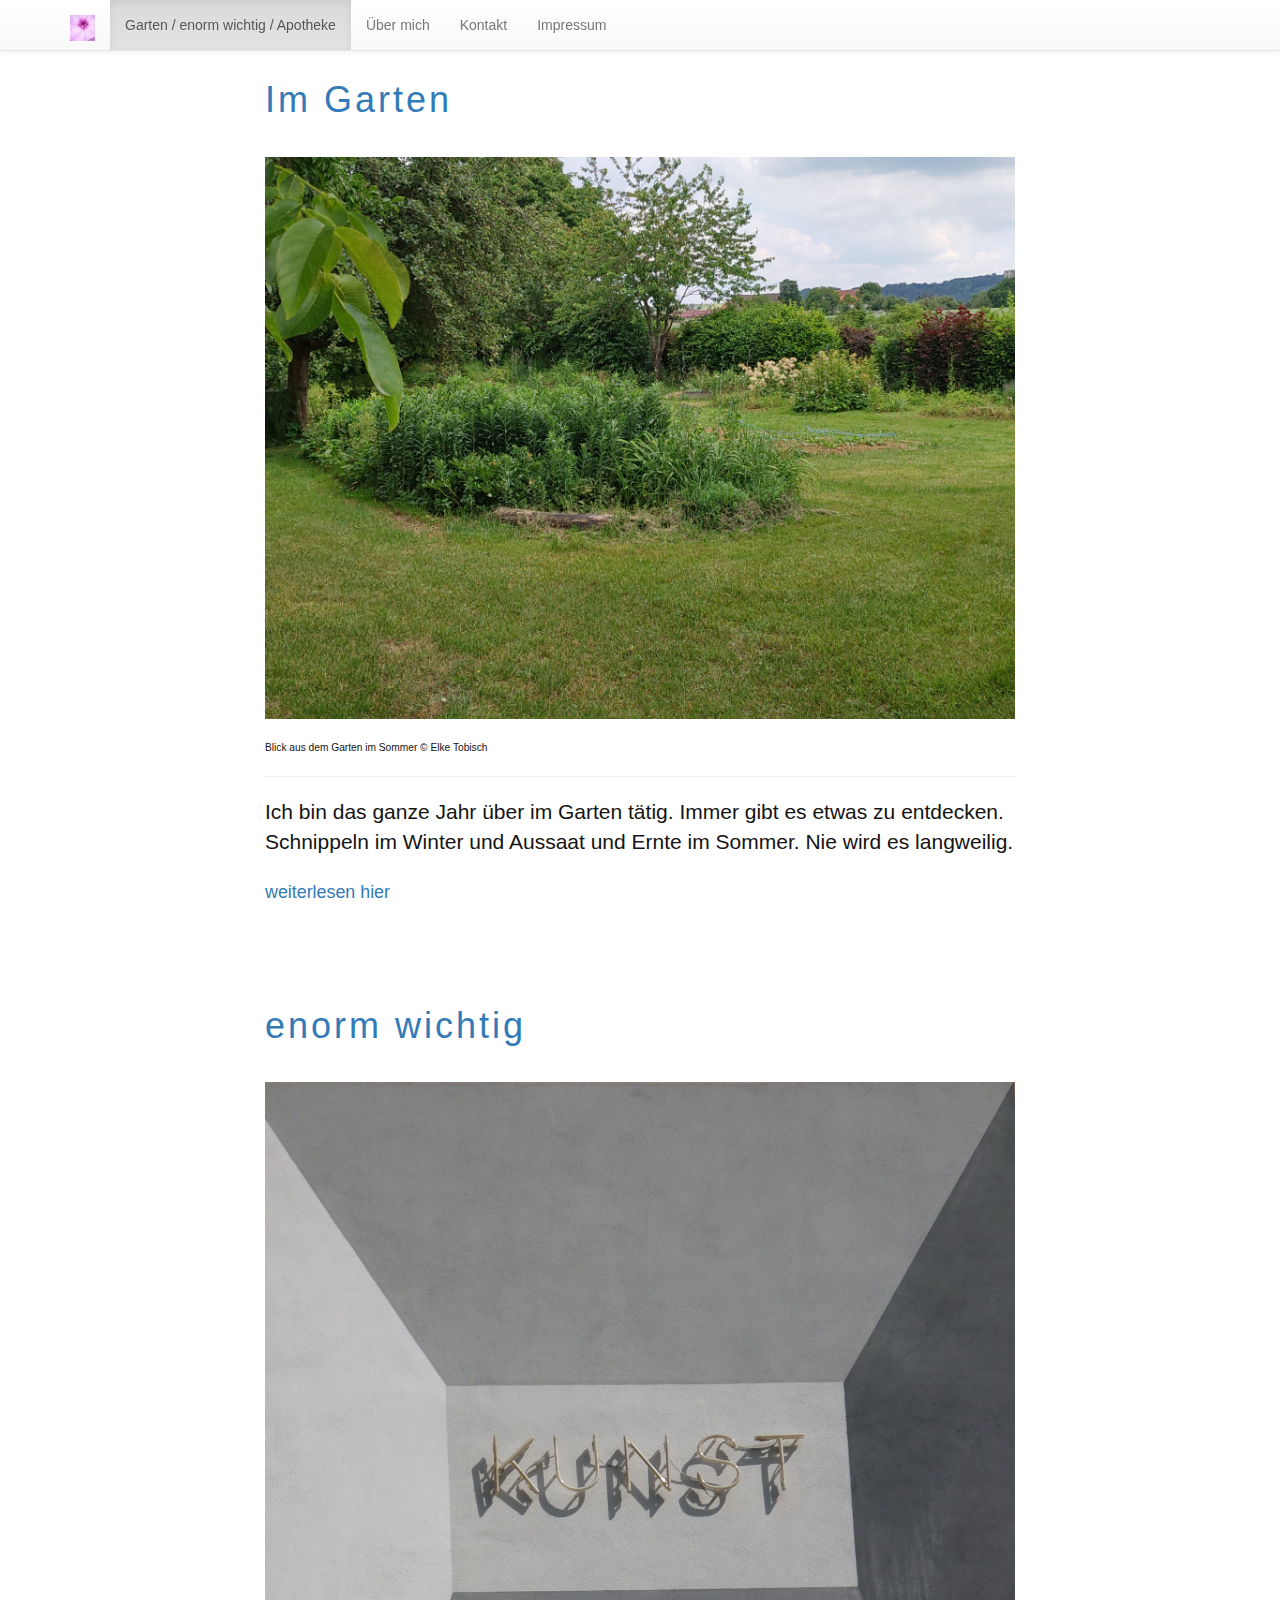
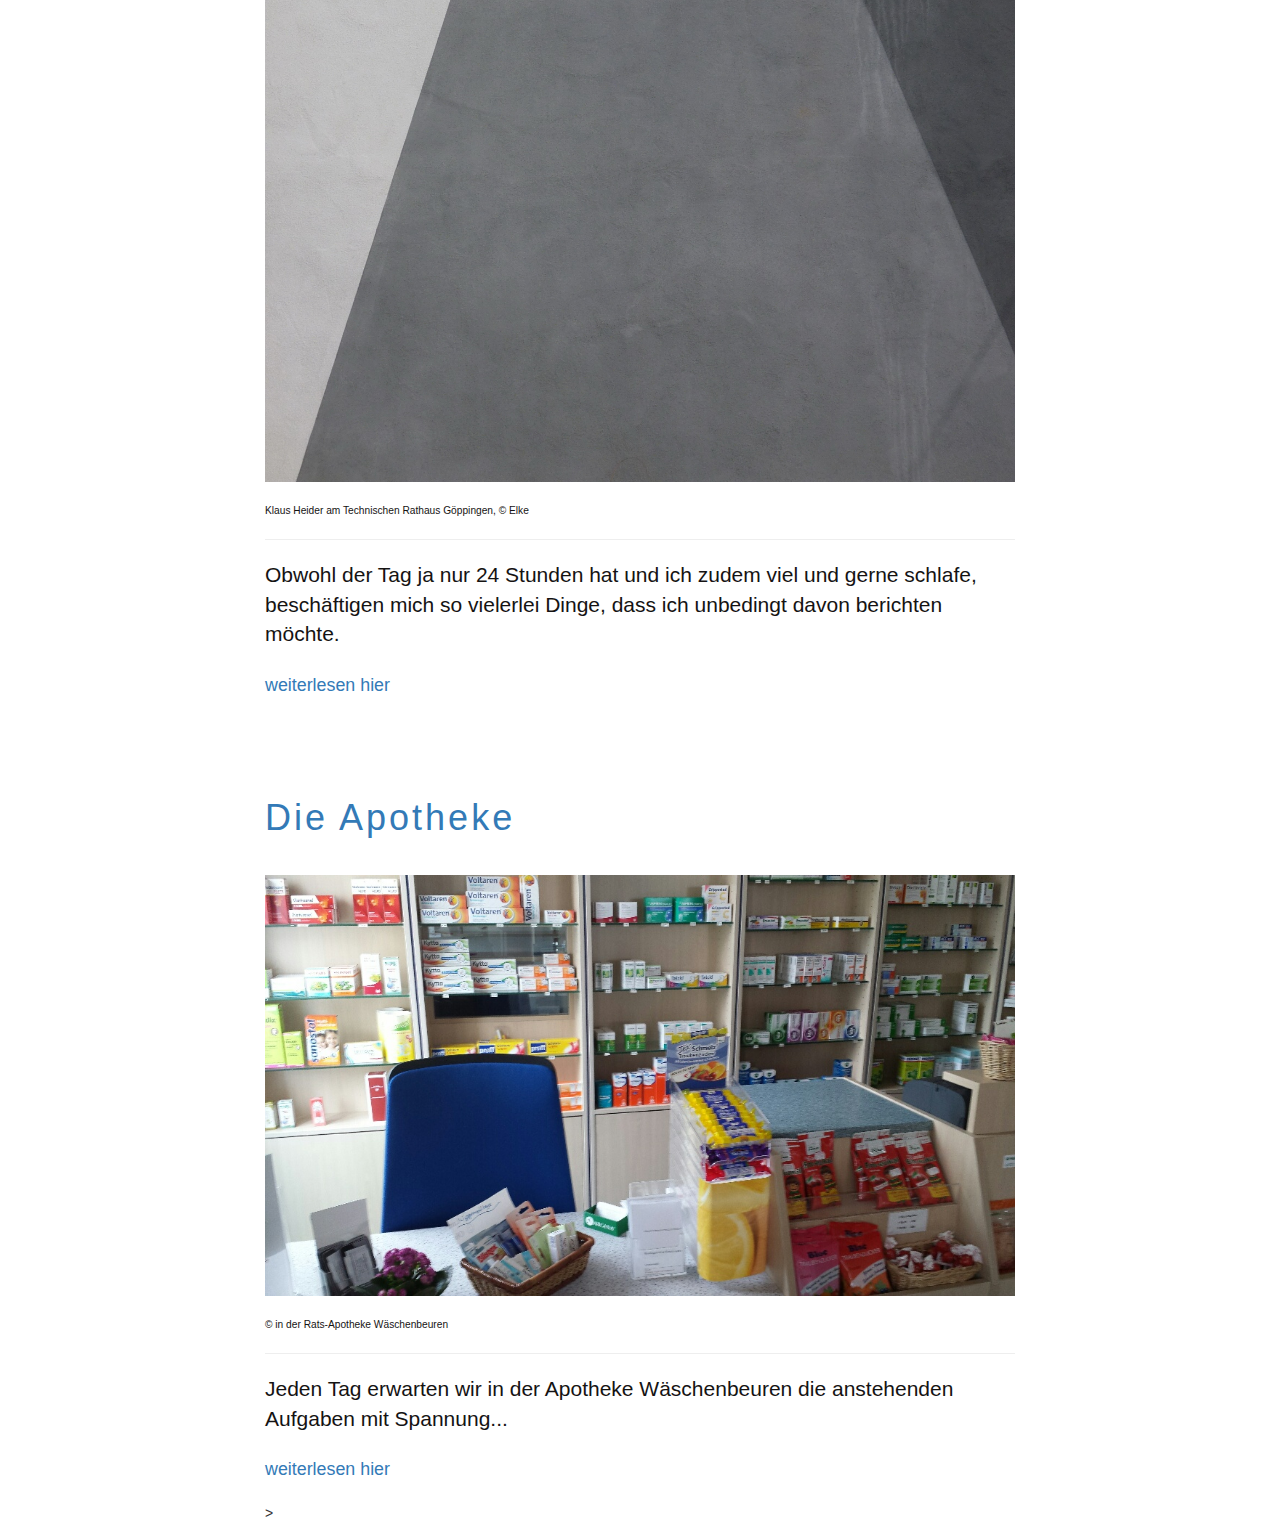
<file: index.html>
<!DOCTYPE html>
<html lang="de">

<head>
    <meta charset="utf-8">

    <!--  Dokumentkompatibilitätsmodus für IE-->
    <meta http-equiv="X-UA-Compatible" content="IE=edge">

    <meta name="viewport" content="width=device-width, initial-scale=1">

    <meta name="description" content="Dreierlei">
    <meta name="author" content="Elke Tobisch">
    <meta name="date" content="2016/07">
    <link rel="icon" href="Fotos/Logo.PNG">

    <title>Elke in Garten und Apotheke</title>

    <!-- Bootstrap Haupt-CSS -->
    <link href="css/bootstrap.css" rel="stylesheet">

    <!-- Bootstrap Theme-CSS -->
    <link href="css/bootstrap-theme.css" rel="stylesheet">

    <!-- Eigenes CSS -->
    <link href="css/style.css" rel="stylesheet">

</head>

<body>

    <nav class="navbar navbar-default navbar-fixed-top">

        <div class="container">

            <div class="navbar-header">
                <button type="button" class="navbar-toggle collapsed" data-toggle="collapse" data-target="#navbar" aria-expanded="false" aria-controls="navbar">
                    <!-- screen reader haben Probleme, wenn nicht jede Eingabe ein Label hat -->
                    <span class="sr-only">Navigation ein/ausblenden</span>
                    <span class="icon-bar"></span>
                    <span class="icon-bar"></span>
                    <span class="icon-bar"></span>
                </button>
                <a class="navbar-brand" href="index.html"><img alt="Logo" src="Fotos/Logo.PNG"></a>
            </div>

            <div id="navbar" class="collapse navbar-collapse">
                <ul class="nav navbar-nav">
                    <li class="active"><a href="index.html">Garten / enorm wichtig / Apotheke</a></li>
                    <li><a href="ueber.mich.html">Über mich</a></li>
                    <li><a href="kontakt.html">Kontakt</a></li>
                    <li><a href="impressum.html">Impressum</a></li>
                </ul>
            </div>
            <!--/.nav-collapse -->

        </div>
    </nav>



    <div class="container">
        <div class="row">
            <div class="col-md-8 col-md-offset-2">


                <div class="inhalt">
                    <h1><a href="garten.html"> Im Garten</a></h1>
                    <p>
                        <br>
                    </p>


                    <div class="cd-md-4">
                        <a href="garten.html"><img alt="Elke" src="Fotos/Sommer_2020.jpg" class="profilbild_image img-responsive"></a>
                        <p class="bildunterschrift"><small>Blick aus dem Garten im Sommer © Elke Tobisch</small></p>
                        <hr>


                    </div>
                    <p class="lead">Ich bin das ganze Jahr über im Garten tätig. Immer gibt es etwas zu entdecken. Schnippeln im Winter und Aussaat und Ernte im Sommer. Nie wird es langweilig.</p>

                    <p class="lead"> <a href="garten.html"><small>weiterlesen hier</small></a>
                    </p>
                </div>
            </div>
        </div>
    </div>

    <div class="container">
        <div class="row">
            <div class="col-md-8 col-md-offset-2">


                <div class="inhalt">
                    <h1><a href="enorm.wichtig.html">enorm wichtig</a></h1>
                    <p>
                        <br>
                    </p>

                    <div class="cd-md-4">
                        <a href="enorm.wichtig.html"><img alt="Kunst am Rathaus" src="Fotos/Kunst%20am%20Rathausjpg.jpg" class="profilbild_image img-responsive"></a>
                        <p class="bildunterschrift"><small>Klaus Heider am Technischen Rathaus Göppingen, © Elke </small></p>
                        <hr>



                    </div>
                    <p class="lead">Obwohl der Tag ja nur 24 Stunden hat und ich zudem viel und gerne schlafe, beschäftigen mich so vielerlei Dinge, dass ich unbedingt davon berichten möchte.
                    </p>
                    <p class="lead"><a href="enorm.wichtig.html"> <small>weiterlesen hier</small></a>
                    </p>
                </div>
            </div>
        </div>
    </div>

    <div class="container">
        <div class="row">
            <div class="col-md-8 col-md-offset-2">


                <div class="inhalt">
                    <h1><a href="apotheke.html"> Die Apotheke</a></h1>
                    <p>
                        <br>

                    </p>

                    <div class="cd-md-4">
                        <a href="apotheke.html"><img alt="Apotheke" src="Fotos/Apo.jpg.jpg" class="profilbild_image img-responsive"></a>
                        <p class="bildunterschrift"><small> © in der Rats-Apotheke Wäschenbeuren </small></p>
                        <hr>



                    </div>
                    <p class="lead">Jeden Tag erwarten wir in der Apotheke Wäschenbeuren die anstehenden Aufgaben mit Spannung...</p>
                    <p class="lead"><a href="apotheke.html"><small>weiterlesen hier</small> </a>
                    </p>
                </div>>
            </div>
        </div>
    </div>
    <!-- /.container -->


    <!-- Bootstrap Haupt-JavaScript -->
    <script src="js/jquery.js"></script>
    <script src="js/bootstrap.js"></script>
</body>

</html>
</file>
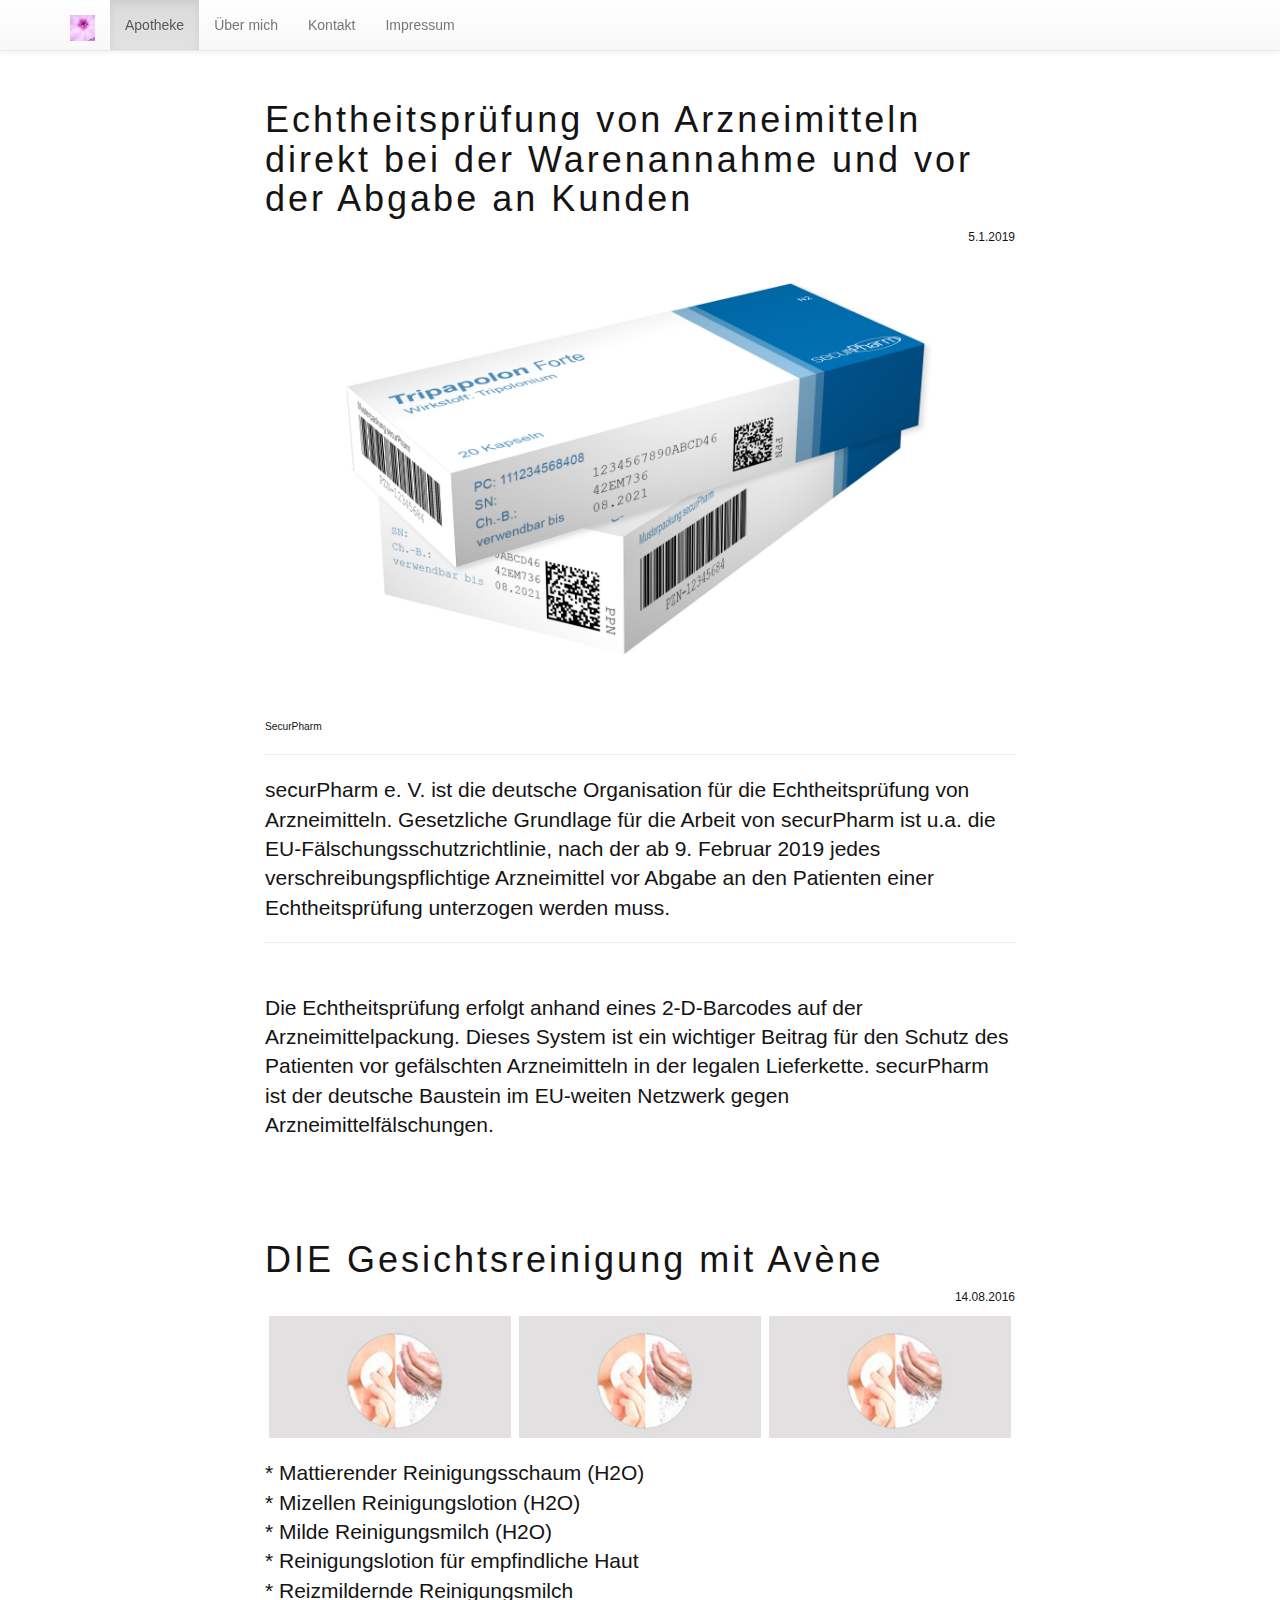
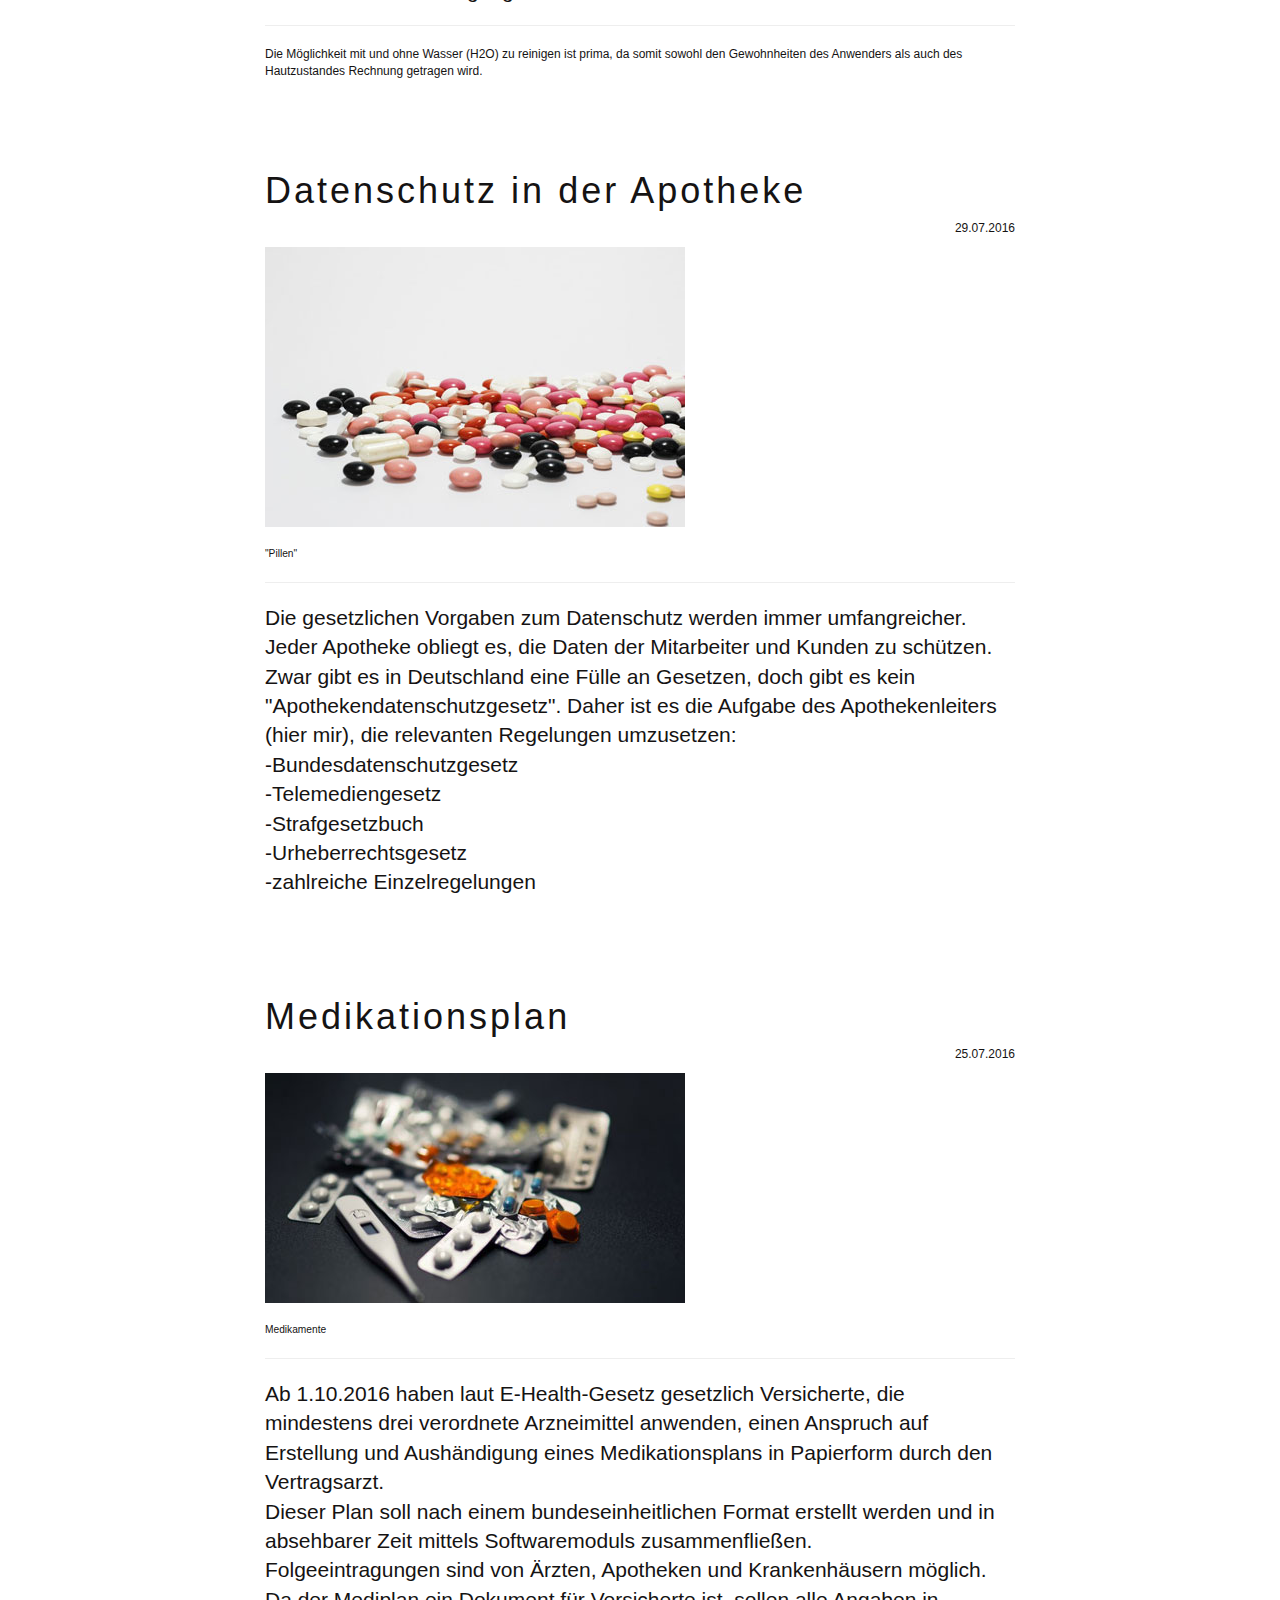
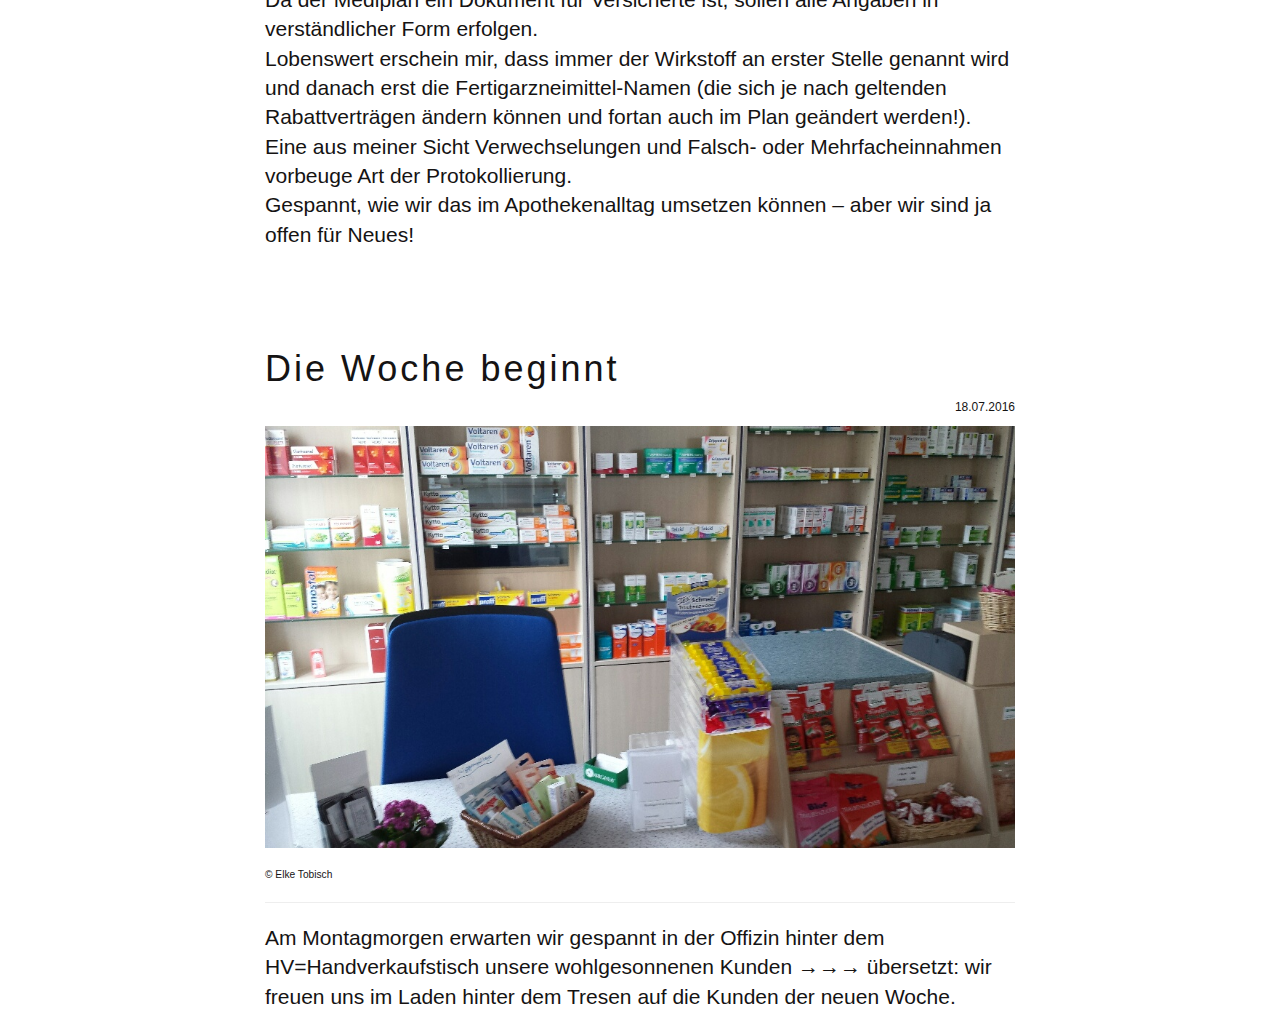
<file: apotheke.html>
!DOCTYPE html>
<html lang="de">

<head>
    <meta charset="utf-8">

    <!--  Dokumentkompatibilitätsmodus für IE-->
    <meta http-equiv="X-UA-Compatible" content="IE=edge">

    <meta name="viewport" content="width=device-width, initial-scale=1">

    <meta name="description" content="Dreierlei">
    <meta name="author" content="Elke Tobisch">
    <meta name="date" content="2016/07">
    <link rel="icon" href="Fotos/Logo.PNG">


    <title>Elke in Garten und Apotheke</title>

    <!-- Bootstrap Haupt-CSS -->
    <link href="css/bootstrap.css" rel="stylesheet">

    <!-- Bootstrap Theme-CSS -->
    <link href="css/bootstrap-theme.css" rel="stylesheet">

    <!-- Eigenes CSS -->
    <link href="css/style.css" rel="stylesheet">
</head>

<body>

    <nav class="navbar navbar-default navbar-fixed-top">

        <div class="container">

            <div class="navbar-header">
                <button type="button" class="navbar-toggle collapsed" data-toggle="collapse" data-target="#navbar" aria-expanded="false" aria-controls="navbar">
                    <!-- screen reader haben Probleme, wenn nicht jede Eingabe ein Label hat -->
                    <span class="sr-only">Navigation ein/ausblenden</span>
                    <span class="icon-bar"></span>
                    <span class="icon-bar"></span>
                    <span class="icon-bar"></span>
                </button>
                <a class="navbar-brand" href="index.html"><img alt="Logo" src="Fotos/Logo.PNG"></a>
            </div>

            <div id="navbar" class="collapse navbar-collapse">
                <ul class="nav navbar-nav">
                    <li class="active"><a href="index.html">Apotheke</a></li>
                    <li><a href="ueber.mich.html">Über mich</a></li>
                    <li><a href="kontakt.html">Kontakt</a></li>
                    <li><a href="impressum.html">Impressum</a></li>
                </ul>
            </div>
            <!--/.nav-collapse -->

        </div>
    </nav>
        

       <div class="container">
        <div class="row">
            <div class="col-md-8 col-md-offset-2">


                <div class="inhalt">
                    <h1>Echtheitsprüfung von Arzneimitteln direkt bei der Warenannahme und vor der Abgabe an Kunden</h1>
                    <p class="text-right">5.1.2019
                    </p>

                    <div class="cd-md-4">
                        <img alt="SecurePharm" src="Fotos/tripapolon.jpg" class="profilbild_image img-responsive">
                        <p class="bildunterschrift"><small>SecurPharm</small></p>
                        <hr>
                        <p class="lead">securPharm e. V. ist die deutsche Organisation für die Echtheitsprüfung von Arzneimitteln. Gesetzliche Grundlage für die Arbeit von securPharm ist u.a. die EU-Fälschungsschutzrichtlinie, nach der ab 9. Februar 2019 jedes verschreibungspflichtige Arzneimittel vor Abgabe an den Patienten einer Echtheitsprüfung unterzogen werden muss.
                            <hr>
 <p class="lead">                           
<br>Die Echtheitsprüfung erfolgt anhand eines 2-D-Barcodes auf der Arzneimittelpackung. Dieses System ist ein wichtiger Beitrag für den Schutz des Patienten vor gefälschten Arzneimitteln in der legalen Lieferkette. securPharm ist der deutsche Baustein im EU-weiten Netzwerk gegen Arzneimittelfälschungen.
 </p>



                    </div>

                </div>
            </div>
        </div>
    </div>
    
    
    <div class="container">
        <div class="row">
            <div class="col-md-8 col-md-offset-2">


                <div class="inhalt">
                    <h1>DIE Gesichtsreinigung mit Avène</h1>
                    <p class="text-right">14.08.2016
                    </p>

                    <div style="display: table; width: 100%;" class="cd-md-4">
                        <figure><img alt="Reinigen" src="Fotos/Avene-Bild-Reinigen-klein.jpg" class="profilbild_image img-responsive">
                        </figure>
                        <figure><img alt="Reinigen" src="Fotos/Avene-Bild-Reinigen-klein.jpg" class="profilbild_image img-responsive">
                        </figure>
                        <figure><img alt="Reinigen" src="Fotos/Avene-Bild-Reinigen-klein.jpg" class="profilbild_image img-responsive">
                        </figure>
                    </div>
                    
        





                    <p class="lead">
                        * Mattierender Reinigungsschaum (H2O)
                        <br> * Mizellen Reinigungslotion (H2O)
                        <br> * Milde Reinigungsmilch (H2O)
                        <br> * Reinigungslotion für empfindliche Haut

                        <br> * Reizmildernde Reinigungsmilch </p>
                    <hr>

                    <p> Die Möglichkeit mit und ohne Wasser (H2O) zu reinigen ist prima, da somit sowohl den Gewohnheiten des Anwenders als auch des Hautzustandes Rechnung getragen wird.</p>






                </div>

            </div>
        </div>
    </div>




    <div class="container">
        <div class="row">
            <div class="col-md-8 col-md-offset-2">


                <div class="inhalt">
                    <h1>Datenschutz in der Apotheke</h1>
                    <p class="text-right">29.07.2016
                    </p>

                    <div class="cd-md-4">
                        <img alt="Pillen" src="Fotos/medis-website.jpg" class="profilbild_image img-responsive">
                        <p class="bildunterschrift"><small>"Pillen"</small></p>
                        <hr>
                        <p class="lead">Die gesetzlichen Vorgaben zum Datenschutz werden immer umfangreicher. Jeder Apotheke obliegt es, die Daten der Mitarbeiter und Kunden zu schützen.
                            <br>Zwar gibt es in Deutschland eine Fülle an Gesetzen, doch gibt es kein "Apothekendatenschutzgesetz". Daher ist es die Aufgabe des Apothekenleiters (hier mir), die relevanten Regelungen umzusetzen:
                            <br> -Bundesdatenschutzgesetz
                            <br>-Telemediengesetz
                            <br>-Strafgesetzbuch
                            <br>-Urheberrechtsgesetz
                            <br>-zahlreiche Einzelregelungen
                        </p>



                    </div>

                </div>
            </div>
        </div>
    </div>

    <div class="container">
        <div class="row">
            <div class="col-md-8 col-md-offset-2">


                <div class="inhalt">
                    <h1>Medikationsplan</h1>
                    <p class="text-right">25.07.2016
                    </p>

                    <div class="cd-md-4">
                        <img alt="Mediplan" src="Fotos/Medikationsplan.jpg" class="profilbild_image img-responsive">
                        <p class="bildunterschrift"><small>Medikamente</small></p>
                        <hr>
                        <p class="lead">Ab 1.10.2016 haben laut E-Health-Gesetz gesetzlich Versicherte, die mindestens drei verordnete Arzneimittel anwenden, einen Anspruch auf Erstellung und Aushändigung eines Medikationsplans in Papierform durch den Vertragsarzt.
                            <br> Dieser Plan soll nach einem bundeseinheitlichen Format erstellt werden und in absehbarer Zeit mittels Softwaremoduls zusammenfließen.
                            <br> Folgeeintragungen sind von Ärzten, Apotheken und Krankenhäusern möglich.
                            <br> Da der Mediplan ein Dokument für Versicherte ist, sollen alle Angaben in verständlicher Form erfolgen.
                            <br> Lobenswert erschein mir, dass immer der Wirkstoff an erster Stelle genannt wird und danach erst die Fertigarzneimittel-Namen (die sich je nach geltenden Rabattverträgen ändern können und fortan auch im Plan geändert werden!). Eine aus meiner Sicht Verwechselungen und Falsch- oder Mehrfacheinnahmen vorbeuge Art der Protokollierung.
                            <br> Gespannt, wie wir das im Apothekenalltag umsetzen können – aber wir sind ja offen für Neues! </p>



                    </div>

                </div>
            </div>
        </div>
    </div>

    <div class="container">
        <div class="row">
            <div class="col-md-8 col-md-offset-2">


                <div class="inhalt">
                    <h1>Die Woche beginnt</h1>
                    <p class="text-right">18.07.2016
                    </p>

                    <div class="cd-md-4">
                        <img alt="Apotheke" src="Fotos/Apo.jpg.jpg" class="profilbild_image img-responsive">
                        <p class="bildunterschrift"><small> © Elke Tobisch</small></p>
                        <hr>
                        <p class="lead">Am Montagmorgen erwarten wir gespannt in der Offizin hinter dem HV=Handverkaufstisch unsere wohlgesonnenen Kunden →→→ übersetzt: wir freuen uns im Laden hinter dem Tresen auf die Kunden der neuen Woche.
                            <br> </p>



                    </div>

                </div>
            </div>
        </div>
    </div>
    <!-- /.container -->


    <!-- Bootstrap Haupt-JavaScript -->
    <script src="js/jquery.js"></script>
    <script src="js/bootstrap.js"></script>
</body>

</html>
</file>
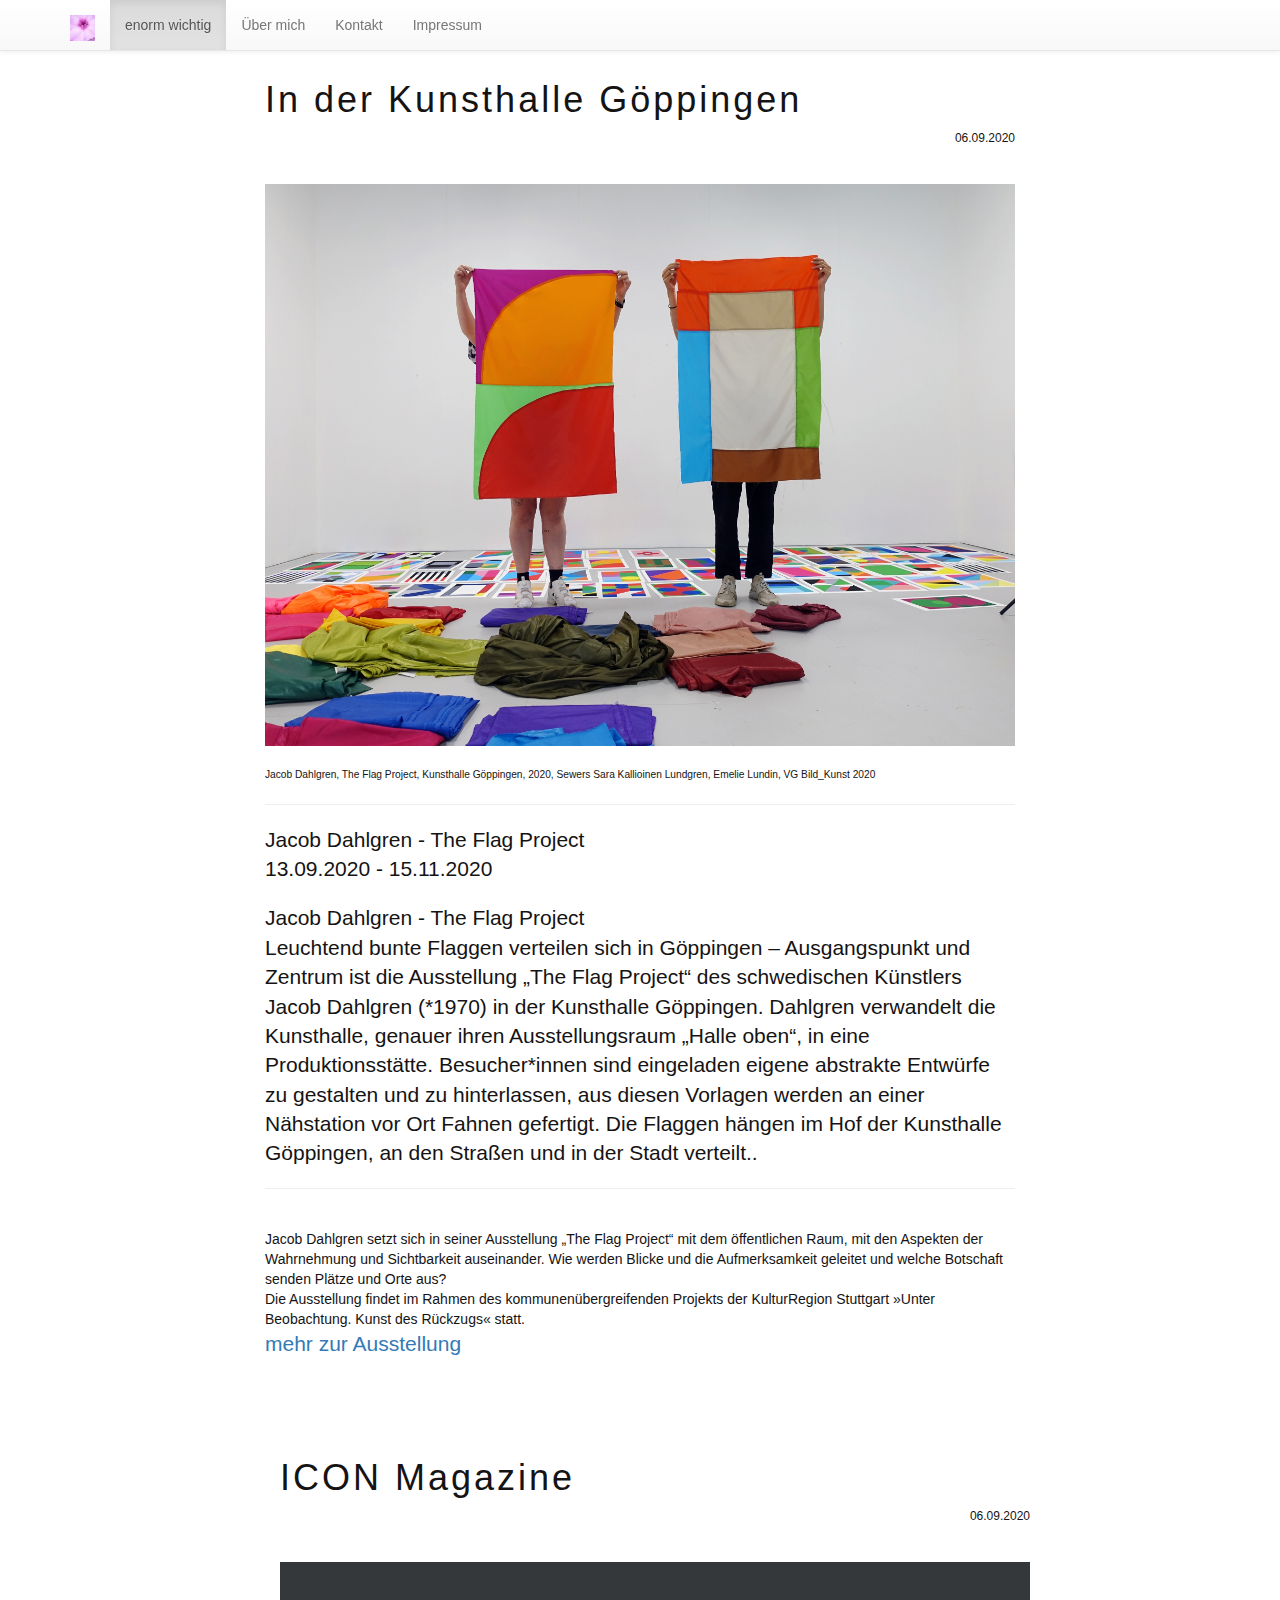
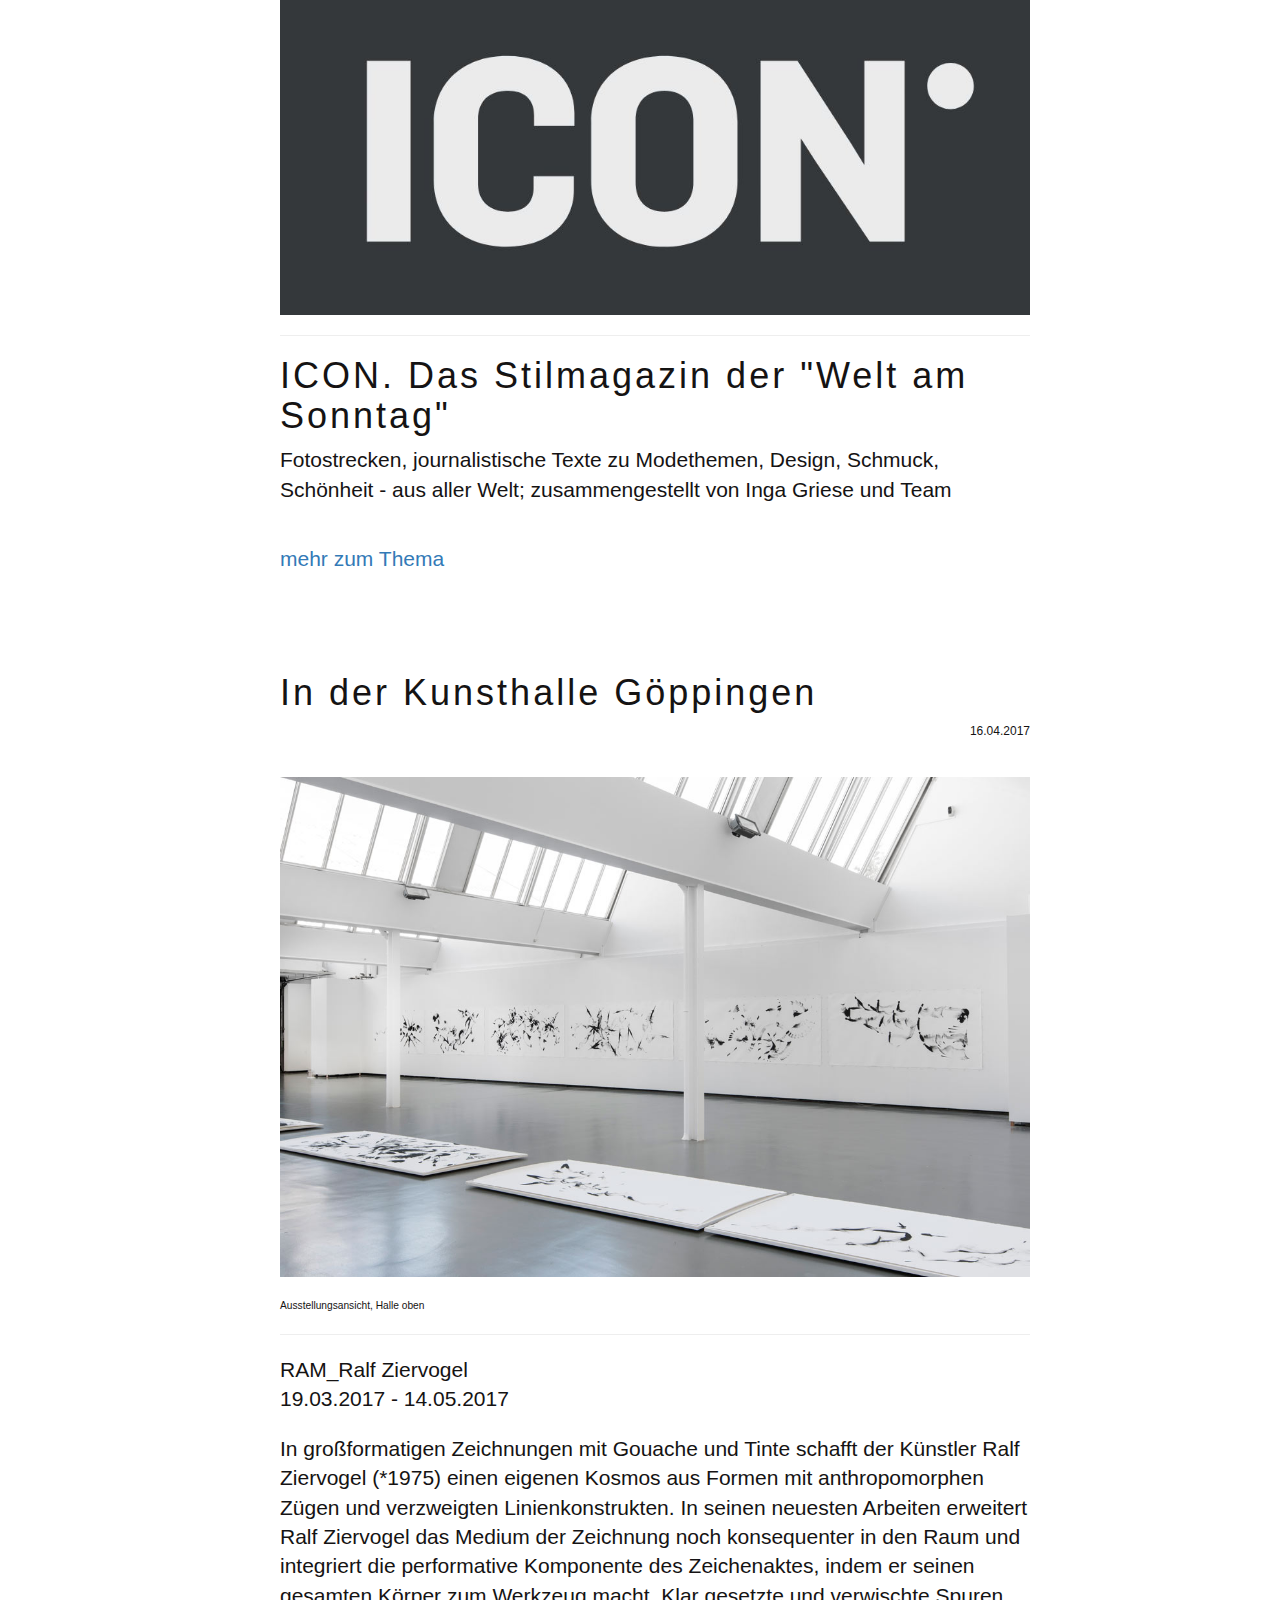
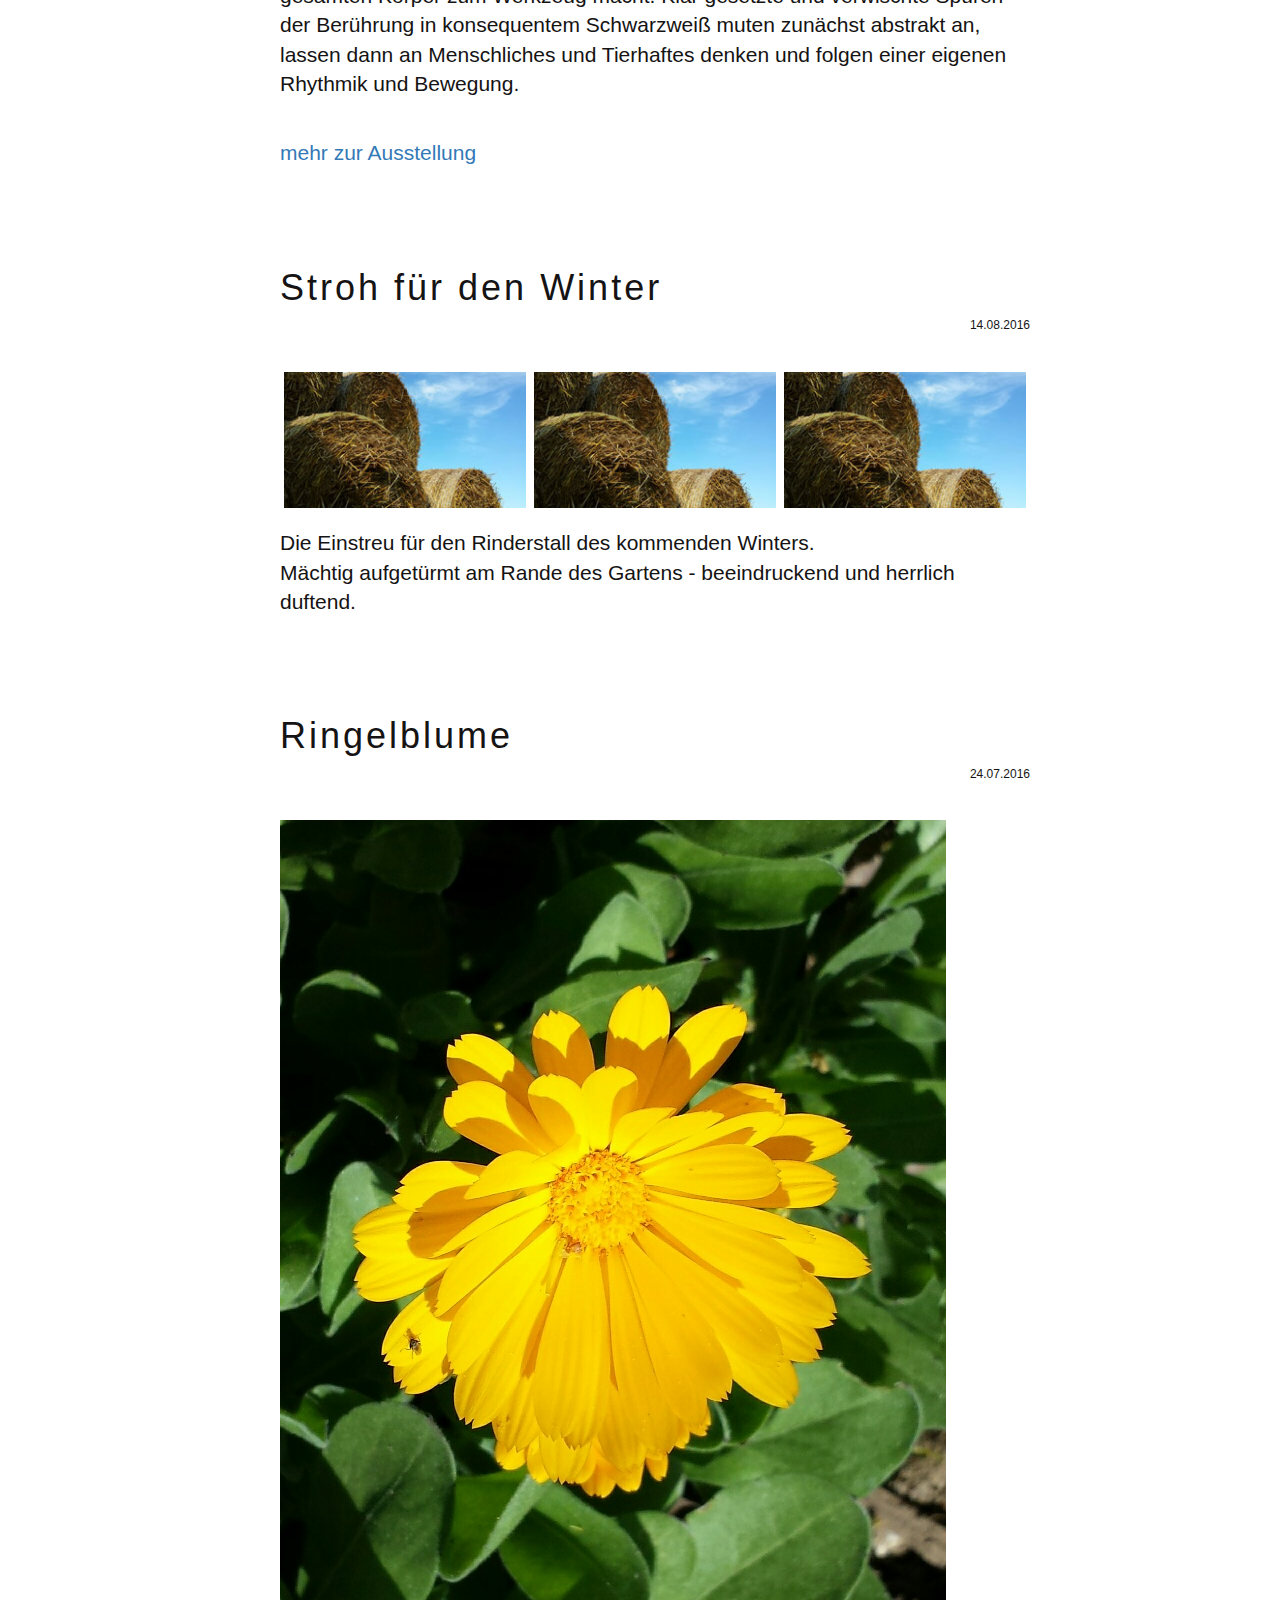
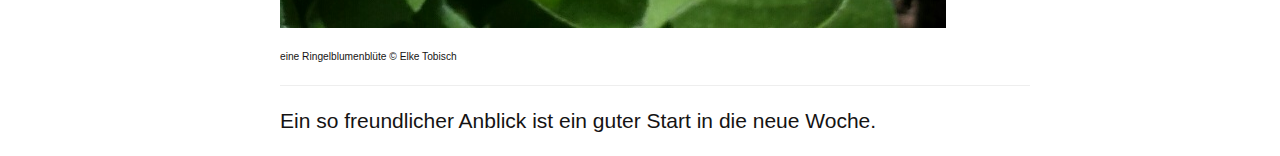
<file: enorm.wichtig.html>
<!DOCTYPE html>
<html lang="de">

<head>
    <meta charset="utf-8">

    <!--  Dokumentkompatibilitätsmodus für IE-->
    <meta http-equiv="X-UA-Compatible" content="IE=edge">

    <meta name="viewport" content="width=device-width, initial-scale=1">

    <meta name="description" content="Dreierlei">
    <meta name="author" content="Elke Tobisch">
    <meta name="date" content="2016/07">
    <link rel="icon" href="Fotos/Logo.PNG">

    <title>Garten Kunst und Apotheke</title>

    <!-- Bootstrap Haupt-CSS -->
    <link href="css/bootstrap.css" rel="stylesheet">

    <!-- Bootstrap Theme-CSS -->
    <link href="css/bootstrap-theme.css" rel="stylesheet">

    <!-- Eigenes CSS -->
    <link href="css/style.css" rel="stylesheet">
</head>

<body>

    <nav class="navbar navbar-default navbar-fixed-top">

        <div class="container">

            <div class="navbar-header">
                <button type="button" class="navbar-toggle collapsed" data-toggle="collapse" data-target="#navbar" aria-expanded="false" aria-controls="navbar">
                    <!-- screen reader haben Probleme, wenn nicht jede Eingabe ein Label hat -->
                    <span class="sr-only">Navigation ein/ausblenden</span>
                    <span class="icon-bar"></span>
                    <span class="icon-bar"></span>
                    <span class="icon-bar"></span>
                </button>
                <a class="navbar-brand" href="index.html"><img alt="Logo" src="Fotos/Logo.PNG"></a>
            </div>

            <div id="navbar" class="collapse navbar-collapse">
                <ul class="nav navbar-nav">
                    <li class="active"><a href="index.html">enorm wichtig</a></li>
                    <li><a href="ueber.mich.html">Über mich</a></li>
                    <li><a href="kontakt.html">Kontakt</a></li>
                    <li><a href="impressum.html">Impressum</a></li>
                </ul>
            </div>
            <!--/.nav-collapse -->

        </div>
    </nav>
    
    <div class="container">
        <div class="row">
            <div class="col-md-8 col-md-offset-2">


                <div class="inhalt">
                    <h1>In der Kunsthalle Göppingen</h1>
                    <p class="text-right">06.09.2020</p>
                    <p>
                        <br>
                    </p>

                    <div class="cd-md-4">
                        <img alt="2019-Tanz" src="Fotos/Jacob%20Dahlgren,%20The%20Flag%20Project,%20Kunsthalle%20G%C3%B6ppingen,%202020,%20Sewers%20Sara%20Kallioinen%20Lundgren,%20Emelie%20Lundin,%20VG%20Bild_Kunst%202020.jpg" class="profilbild_image img-responsive">
                        <p class="bildunterschrift"><small>Jacob Dahlgren, The Flag Project, Kunsthalle Göppingen, 2020, Sewers Sara Kallioinen Lundgren, Emelie Lundin, VG Bild_Kunst 2020</small></p>
                        <hr>


                    </div>
                    <p class="lead">Jacob Dahlgren - The Flag Project 



                        
                        <br>13.09.2020 - 15.11.2020
                        <p>
                            <p class="lead">Jacob Dahlgren - The Flag Project

<br>Leuchtend bunte Flaggen verteilen sich in Göppingen –  Ausgangspunkt und Zentrum ist die Ausstellung „The Flag Project“ des schwedischen Künstlers Jacob Dahlgren (*1970) in der Kunsthalle Göppingen. Dahlgren  verwandelt die Kunsthalle, genauer ihren Ausstellungsraum „Halle oben“,  in eine Produktionsstätte. Besucher*innen sind eingeladen eigene abstrakte Entwürfe zu gestalten und zu hinterlassen, aus diesen Vorlagen werden an einer Nähstation vor Ort Fahnen gefertigt. Die Flaggen hängen im Hof der Kunsthalle Göppingen, an den Straßen und in der Stadt verteilt..
<hr>                                                               

<br>Jacob Dahlgren setzt sich in seiner Ausstellung „The Flag Project“ mit dem öffentlichen Raum, mit den Aspekten der Wahrnehmung und Sichtbarkeit auseinander. Wie werden Blicke und die Aufmerksamkeit geleitet und welche Botschaft senden Plätze und Orte aus?
  
 <br>Die Ausstellung findet im Rahmen des kommunenübergreifenden Projekts der KulturRegion Stuttgart »Unter Beobachtung. Kunst des Rückzugs« statt.  
          

                            <br>
                            <p class=lead><a href="https://www.kunsthalle-goeppingen.de/ausstellung/jacob-dahlgren/">mehr zur Ausstellung</a></p>


                </div>
            </div>
        </div>
    
    
     
    
     <div class="container">
        <div class="row">
            <div class="col-md-8 col-md-offset-2">


                <div class="inhalt">
                    <h1>ICON Magazine</h1>
                    <p class="text-right">06.09.2020</p>
                    <p>
                        <br>
                    </p>

                    <div class="cd-md-4">
                        <img alt="ICON" src="Fotos/2020_ICON.JPG" class="profilbild_image img-responsive">
                        
                        <hr>


                    </div>
                    <h1>ICON. Das Stilmagazin der "Welt am Sonntag"</h1>
                    

                        
                            <p class="lead">Fotostrecken, journalistische Texte zu Modethemen, Design, Schmuck, Schönheit - aus aller Welt; zusammengestellt von Inga Griese und Team</p>

                            <br>
                            <p class=lead><a href="https://iconmagazine.de/">mehr zum Thema</a></p>


                </div>
            </div>
        </div>
    </div>



    <div class="container">
        <div class="row">
            <div class="col-md-8 col-md-offset-2">


                <div class="inhalt">
                    <h1>In der Kunsthalle Göppingen</h1>
                    <p class="text-right">16.04.2017</p>
                    <p>
                        <br>
                    </p>

                    <div class="cd-md-4">
                        <img alt="Ziervogel" src="Fotos/Ziervogel.jpg" class="profilbild_image img-responsive">
                        <p class="bildunterschrift"><small>Ausstellungsansicht, Halle oben </small></p>
                        <hr>


                    </div>
                    <p class="lead">RAM_Ralf Ziervogel

                        
                        <br>19.03.2017 - 14.05.2017
                        <p>
                            <p class="lead">In großformatigen Zeichnungen mit Gouache und Tinte schafft der Künstler Ralf Ziervogel (*1975) einen eigenen Kosmos aus Formen mit anthropomorphen Zügen und verzweigten Linienkonstrukten. In seinen neuesten Arbeiten erweitert Ralf Ziervogel das Medium der Zeichnung noch konsequenter in den Raum und integriert die performative Komponente des Zeichenaktes, indem er seinen gesamten Körper zum Werkzeug macht. Klar gesetzte und verwischte Spuren der Berührung in konsequentem Schwarzweiß muten zunächst abstrakt an, lassen dann an Menschliches und Tierhaftes denken und folgen einer eigenen Rhythmik und Bewegung. </p>

                            <br>
                            <p class=lead><a href="http://www.kunsthalle-goeppingen.de/ausstellungen/aktuell/halle-oben/">mehr zur Ausstellung</a></p>


                </div>
            </div>
        </div>
    </div>


    <div class="container">
        <div class="row">
            <div class="col-md-8 col-md-offset-2">


                <div class="inhalt">
                    <h1>Stroh für den Winter</h1>
                    <p class="text-right">14.08.2016</p>


                    <p>
                        <br>
                    </p>

                    <div style="display: table; width: 100%;" class="cd-md-4">
                        <figure><img alt="Stroh" src="Fotos/Stroh-drei.jpg" class="profilbild_image img-responsive">
                            <!--                            <figcaption>here</figcaption>-->
                        </figure>
                        <figure><img alt="Stroh" src="Fotos/Stroh-drei.jpg" class="profilbild_image img-responsive">
                            <!--                            <figcaption>we</figcaption>-->
                        </figure>
                        <figure> <img alt="Stroh" src="Fotos/Stroh-drei.jpg" class="profilbild_image img-responsive">
                            <!--                            <figcaption>are</figcaption>-->
                        </figure>
                        <hr>

                        <!--                                                <p class="bildunterschrift"><small>Rollenballen © Elke Tobisch</small></p>-->



                    </div>
                    <p class="lead">Die Einstreu für den Rinderstall des kommenden Winters.
                        <br> Mächtig aufgetürmt am Rande des Gartens - beeindruckend und herrlich duftend.
                    </p>


                </div>
            </div>
        </div>
    </div>

    <div class="container">
        <div class="row">
            <div class="col-md-8 col-md-offset-2">


                <div class="inhalt">
                    <h1>Ringelblume</h1>
                    <p class="text-right">24.07.2016</p>


                    <p>
                        <br>
                    </p>

                    <div class="cd-md-4">
                        <img alt="Ringel" src="Fotos/Ringel%202016.jpg" class="profilbild_image img-responsive">
                        <p class="bildunterschrift"><small>eine Ringelblumenblüte © Elke Tobisch</small></p>
                        <hr>


                    </div>
                    <p class="lead">Ein so freundlicher Anblick ist ein guter Start in die neue Woche.
                    </p>


                </div>
            </div>
        </div>
    </div>
        </div>
        


    <!-- /.container -->


    <!-- Bootstrap Haupt-JavaScript -->
    <script src="js/jquery.js"></script>
    <script src="js/bootstrap.js"></script>
        
</body>

</html>
</file>
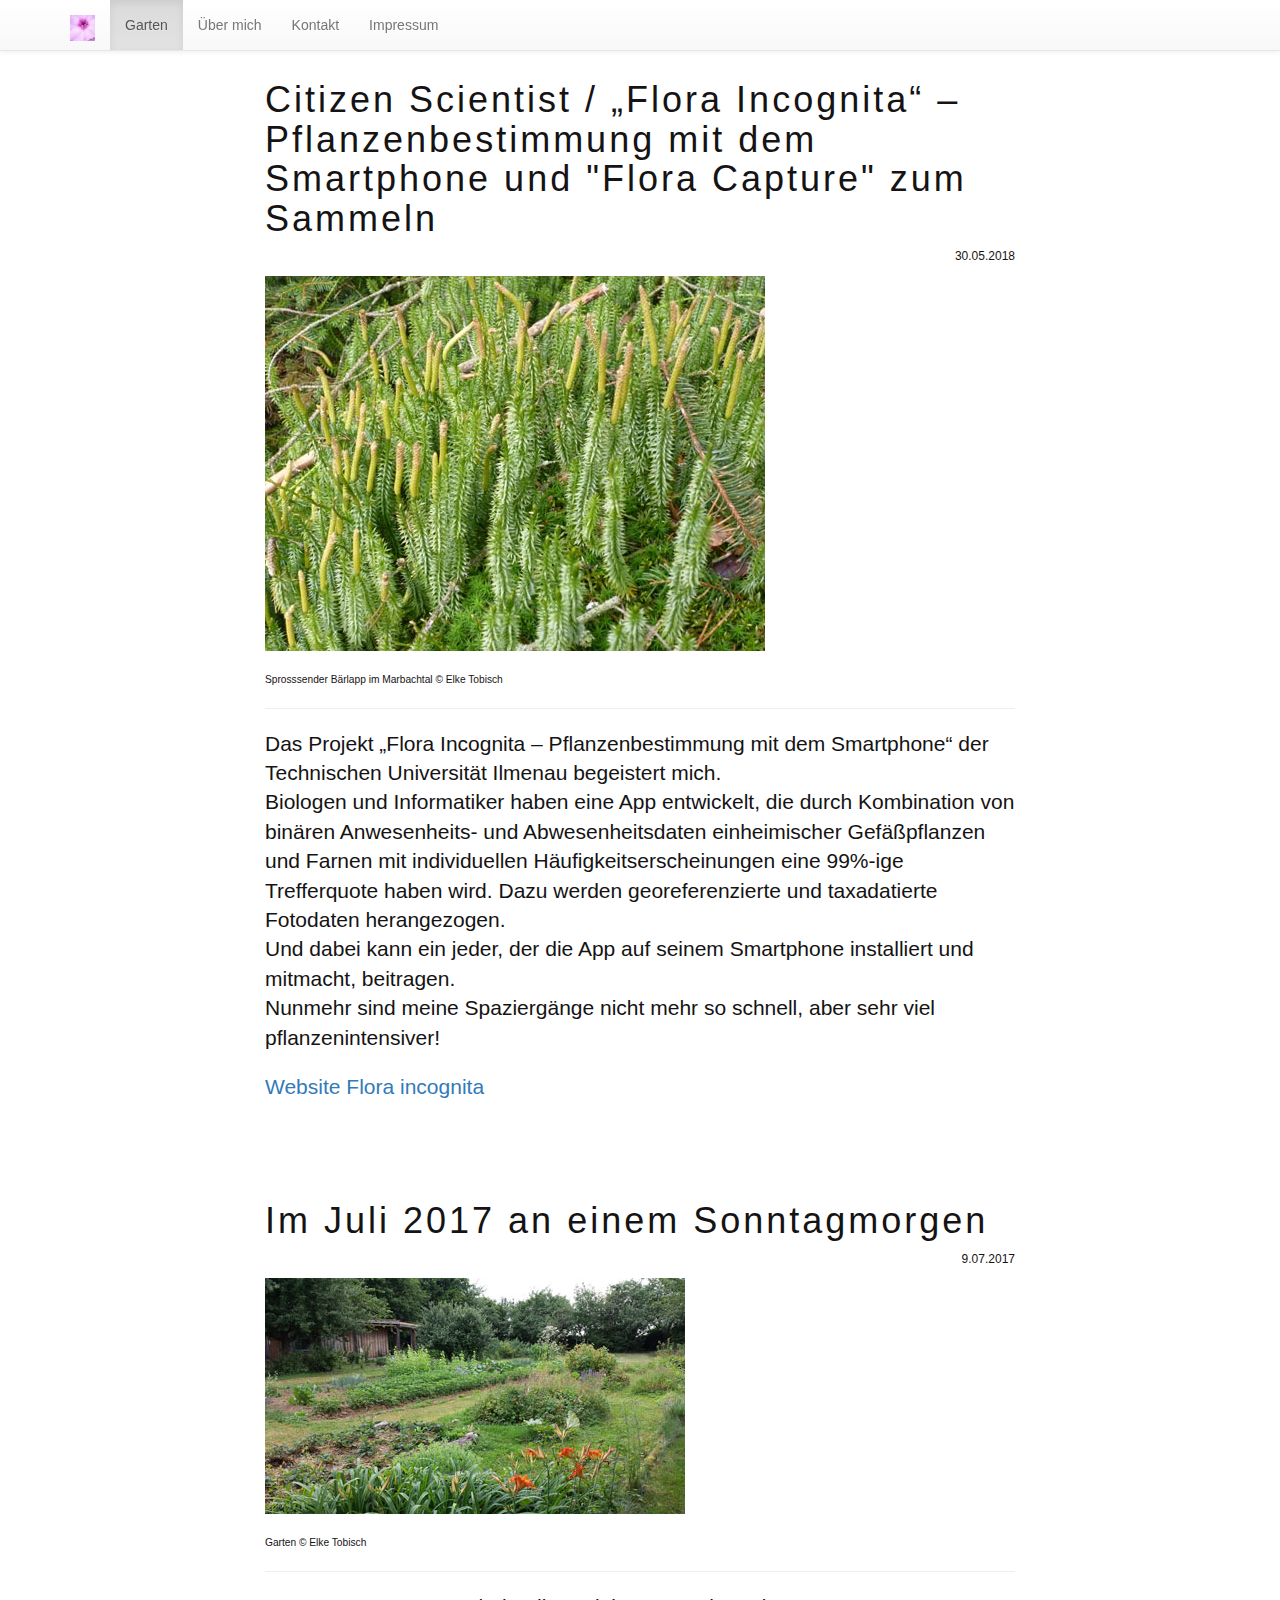
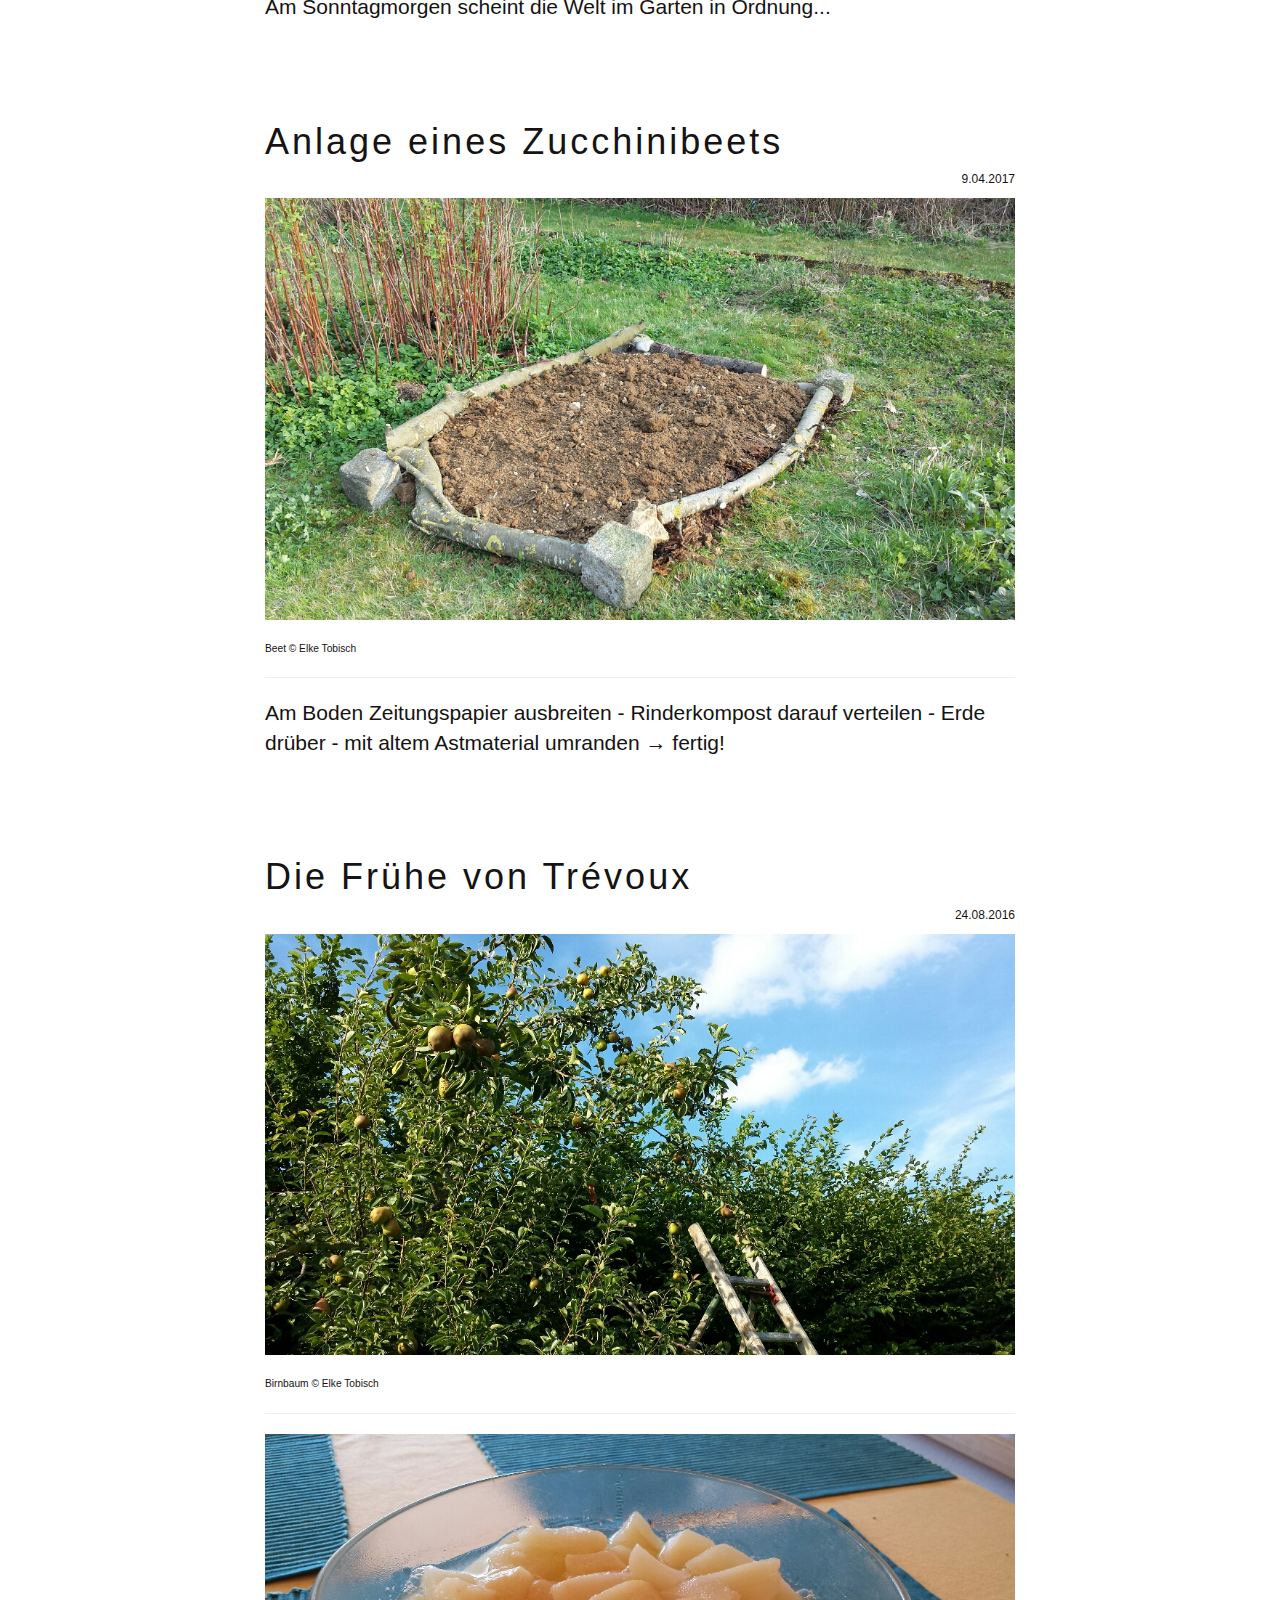
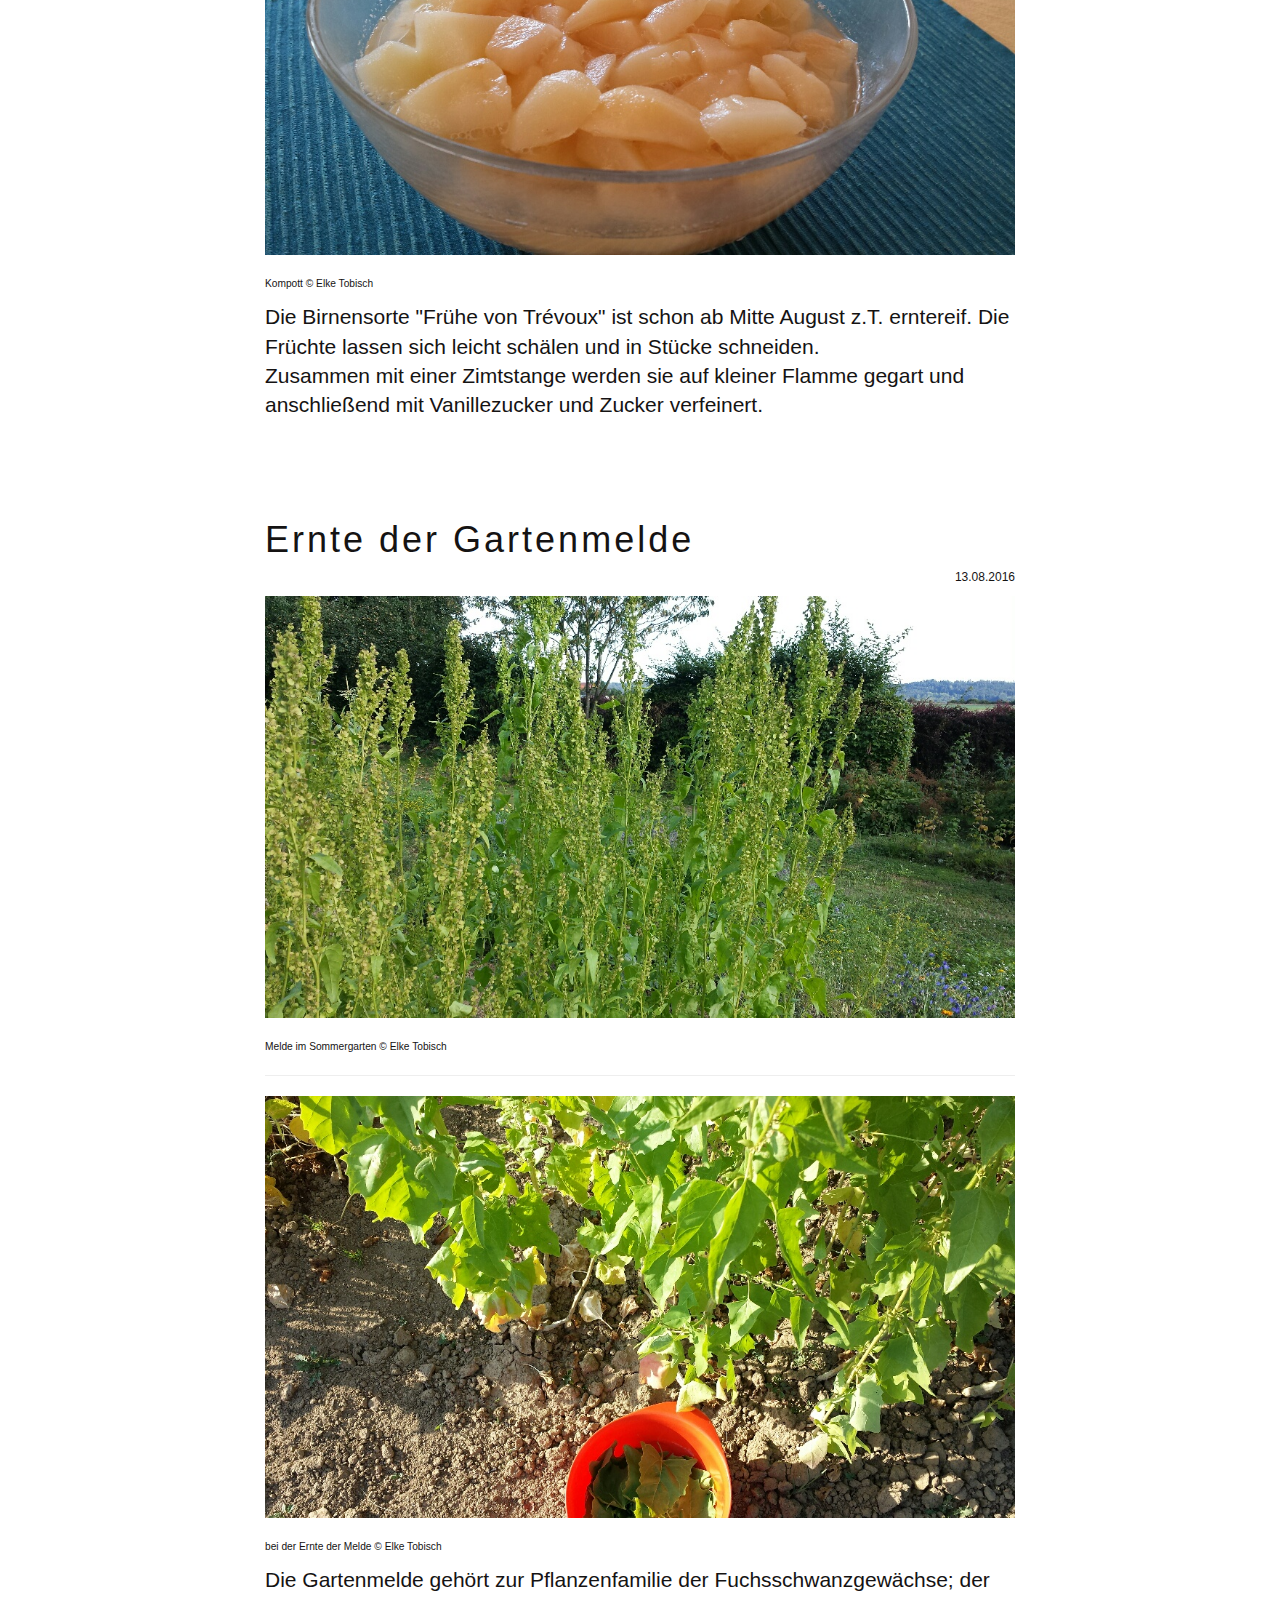
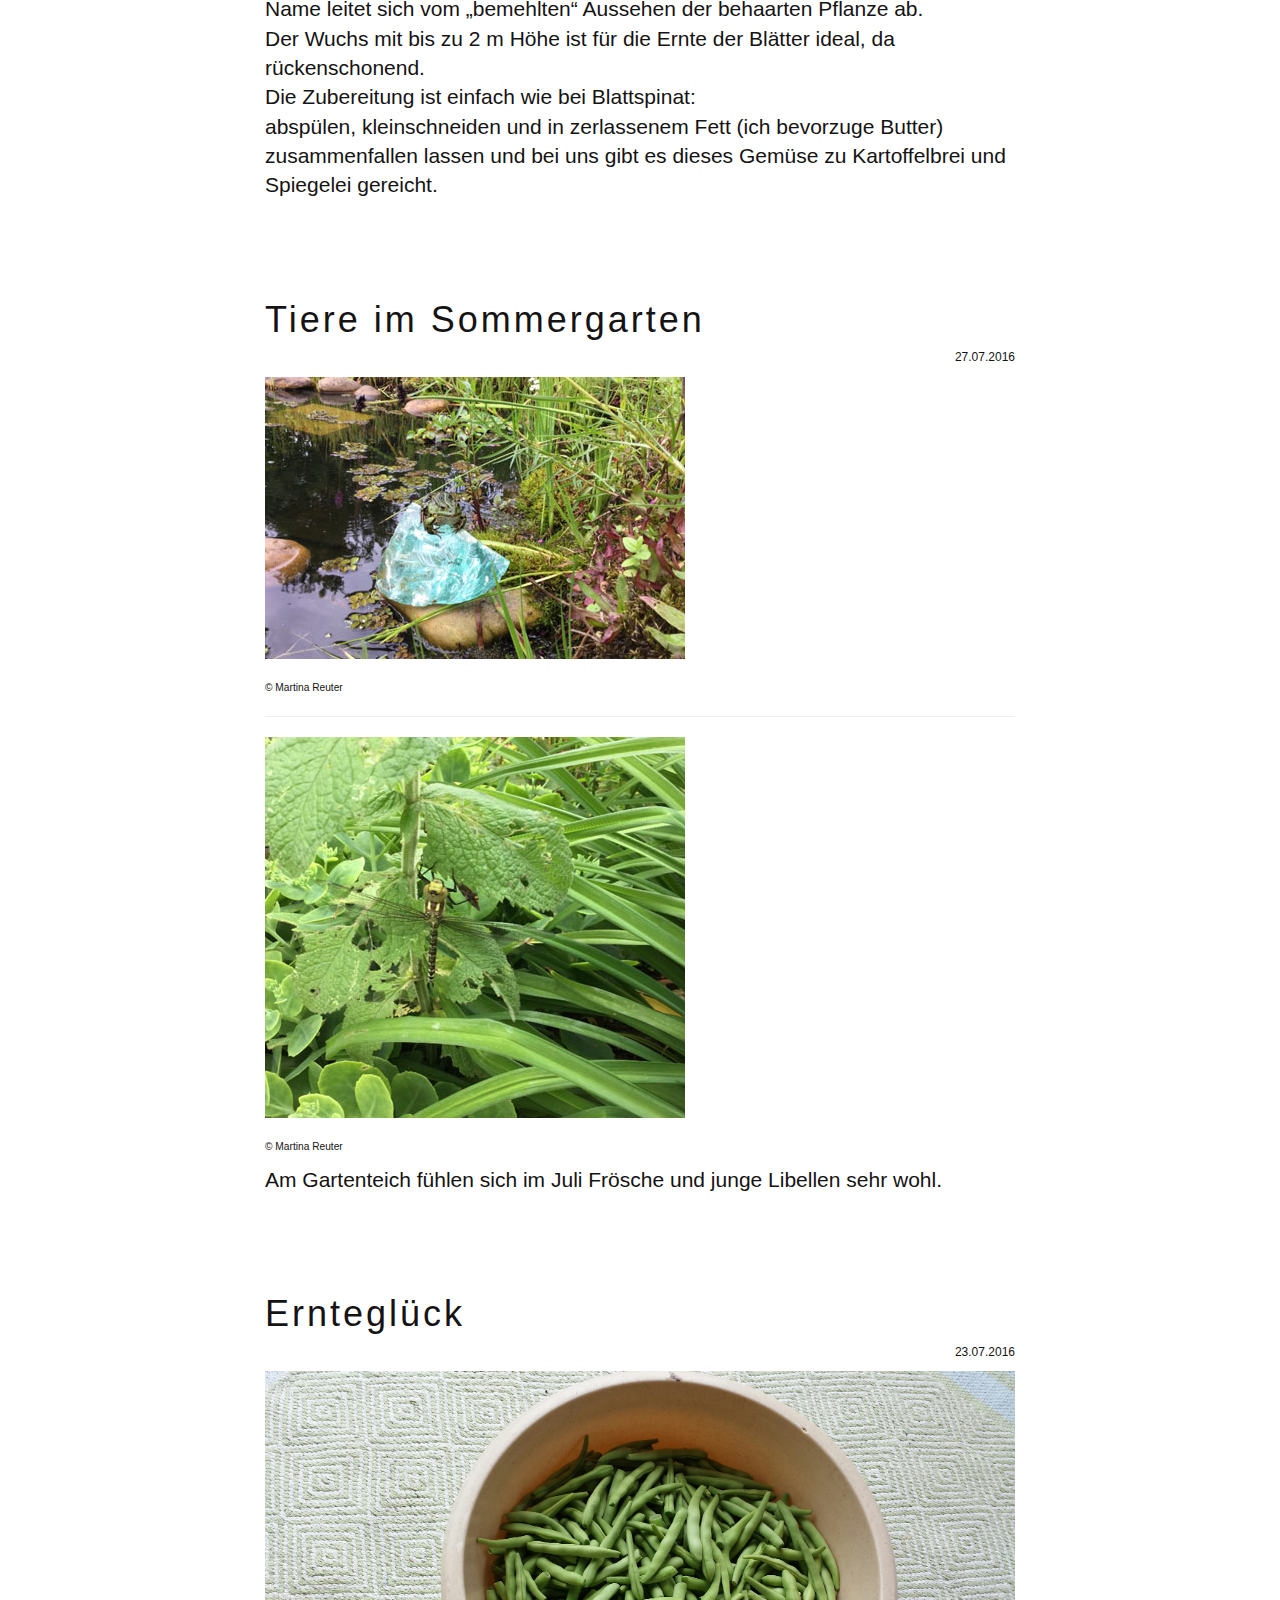
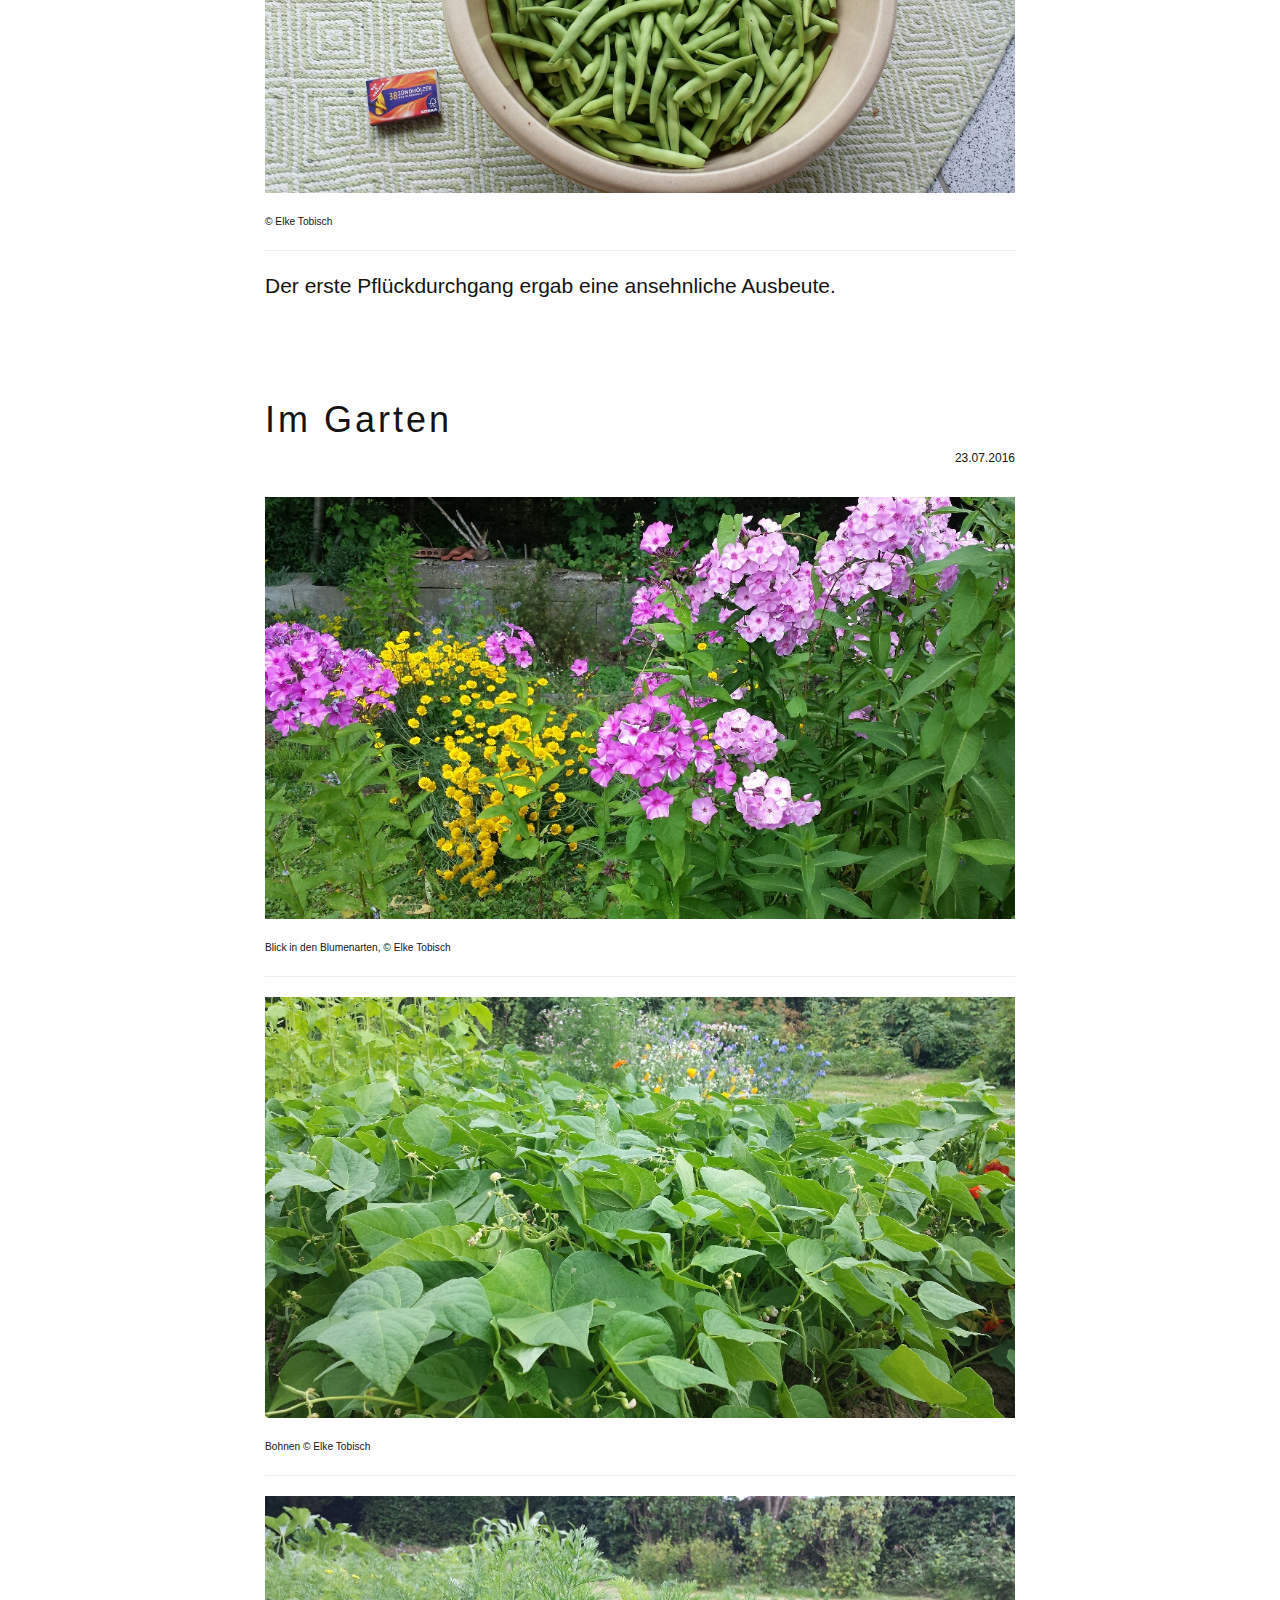
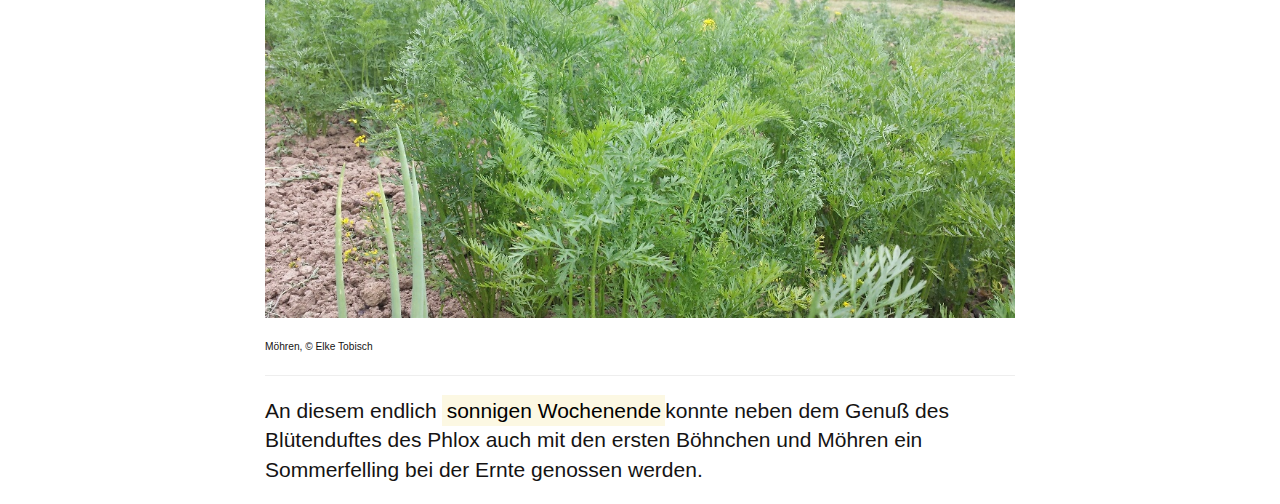
<file: garten.html>
<!DOCTYPE html>
<html lang="de">

<head>
    <meta charset="utf-8">

    <!--  Dokumentkompatibilitätsmodus für IE-->
    <meta http-equiv="X-UA-Compatible" content="IE=edge">

    <meta name="viewport" content="width=device-width, initial-scale=1">

    <meta name="description" content="Dreierlei">
    <meta name="author" content="Elke Tobisch">
    <meta name="date" content="2016/07">
    <link rel="icon" href="Fotos/Logo.PNG">

    <title>Garten Kunst und Apotheke</title>

    <!-- Bootstrap Haupt-CSS -->
    <link href="css/bootstrap.css" rel="stylesheet">

    <!-- Bootstrap Theme-CSS -->
    <link href="css/bootstrap-theme.css" rel="stylesheet">

    <!-- Eigenes CSS -->
    <link href="css/style.css" rel="stylesheet">
</head>

<body>

    <nav class="navbar navbar-default navbar-fixed-top">

        <div class="container">

            <div class="navbar-header">
                <button type="button" class="navbar-toggle collapsed" data-toggle="collapse" data-target="#navbar" aria-expanded="false" aria-controls="navbar">
                    <!-- screen reader haben Probleme, wenn nicht jede Eingabe ein Label hat -->
                    <span class="sr-only">Navigation ein/ausblenden</span>
                    <span class="icon-bar"></span>
                    <span class="icon-bar"></span>
                    <span class="icon-bar"></span>
                </button>
                <a class="navbar-brand" href="index.html"><img alt="Logo" src="Fotos/Logo.PNG"></a>
            </div>

            <div id="navbar" class="collapse navbar-collapse">
                <ul class="nav navbar-nav">
                    <li class="active"><a href="index.html">Garten</a></li>
                    <li><a href="ueber.mich.html">Über mich</a></li>
                    <li><a href="kontakt.html">Kontakt</a></li>
                    <li><a href="impressum.html">Impressum</a></li>
                </ul>
            </div>
            <!--/.nav-collapse -->

        </div>
    </nav>
    
         <div class="container">
        <div class="row">
            <div class="col-md-8 col-md-offset-2">


                <div class="inhalt">
                    <h1>Citizen Scientist / „Flora Incognita“ – Pflanzenbestimmung mit dem Smartphone und "Flora Capture" zum Sammeln</h1>
                    <p class="text-right">30.05.2018
                    </p>

                    <div class="cd-md-4">
                        <img alt="Bärlapp" src="Fotos/Baerlapp.jpg" class="profilbild_image img-responsive">
                        <p class="bildunterschrift"><small>Sprosssender Bärlapp im Marbachtal © Elke Tobisch</small></p>
                        <hr>
                       
                        <p class="lead">Das Projekt „Flora Incognita – Pflanzenbestimmung mit dem Smartphone“ der Technischen Universität Ilmenau begeistert mich. <br>Biologen und Informatiker haben eine App entwickelt, die durch Kombination von binären Anwesenheits- und Abwesenheitsdaten einheimischer Gefäßpflanzen und Farnen mit individuellen Häufigkeitserscheinungen eine 99%-ige Trefferquote haben wird. Dazu werden georeferenzierte und taxadatierte Fotodaten herangezogen. <br> Und dabei kann ein jeder, der die App auf seinem Smartphone installiert und mitmacht, beitragen. <br>Nunmehr sind meine Spaziergänge nicht mehr so schnell, aber sehr viel pflanzenintensiver!
                             </p>
                        <p class=lead><a href="https://floraincognita.com/de/">Website Flora incognita</a></p>



                    </div>

                </div>
            </div>
        </div>
    </div>
    
    <div class="container">
        <div class="row">
            <div class="col-md-8 col-md-offset-2">


                <div class="inhalt">
                    <h1>Im Juli 2017 an einem Sonntagmorgen</h1>
                    <p class="text-right">9.07.2017
                    </p>

                    <div class="cd-md-4">
                        <img alt="Garten" src="Fotos/2017_Garten.jpg" class="profilbild_image img-responsive">
                        <p class="bildunterschrift"><small> Garten © Elke Tobisch</small></p>
                        <hr>
                       
                        <p class="lead">Am Sonntagmorgen scheint die Welt im Garten in Ordnung...
                             </p>



                    </div>

                </div>
            </div>
        </div>
    </div>
    
    

           
     <div class="container">
        <div class="row">
            <div class="col-md-8 col-md-offset-2">


                <div class="inhalt">
                    <h1>Anlage eines Zucchinibeets</h1>
                    <p class="text-right">9.04.2017
                    </p>

                    <div class="cd-md-4">
                        <img alt="Zucchinibeet" src="Fotos/Zucchinibeet.jpg" class="profilbild_image img-responsive">
                        <p class="bildunterschrift"><small> Beet © Elke Tobisch</small></p>
                        <hr>
                       
                        <p class="lead">Am Boden Zeitungspapier ausbreiten - Rinderkompost darauf verteilen - Erde drüber - mit altem Astmaterial umranden → fertig!
                             </p>



                    </div>

                </div>
            </div>
        </div>
    </div>


    <div class="container">
        <div class="row">
            <div class="col-md-8 col-md-offset-2">


                <div class="inhalt">
                    <h1>Die Frühe von Trévoux</h1>
                    <p class="text-right">24.08.2016
                    </p>

                    <div class="cd-md-4">
                        <img alt="Birnenbaum" src="Fotos/Fr%C3%BChe%20von%20Tr%C3%A9voux.jpg" class="profilbild_image img-responsive">
                        <p class="bildunterschrift"><small> Birnbaum © Elke Tobisch</small></p>
                        <hr>
                        <img alt="Birnen in Schale" src="Fotos/Birnen%20in%20Schale.jpg" class="profilbild_image img-responsive">
                        <p class="bildunterschrift"><small>  Kompott © Elke Tobisch</small></p>
                        <p class="lead">Die Birnensorte "Frühe von Trévoux" ist schon ab Mitte August z.T. erntereif. Die Früchte lassen sich leicht schälen und in Stücke schneiden.
                            <br>Zusammen mit einer Zimtstange werden sie auf kleiner Flamme gegart und anschließend mit Vanillezucker und Zucker verfeinert.
                            <br> </p>



                    </div>

                </div>
            </div>
        </div>
    </div>


    <div class="container">
        <div class="row">
            <div class="col-md-8 col-md-offset-2">


                <div class="inhalt">
                    <h1>Ernte der Gartenmelde</h1>
                    <p class="text-right">13.08.2016
                    </p>

                    <div class="cd-md-4">
                        <img alt="Melde Wuchs" src="Fotos/Melde%20Wuchs.jpg" class="profilbild_image img-responsive">
                        <p class="bildunterschrift"><small> Melde im Sommergarten © Elke Tobisch</small></p>
                        <hr>
                        <img alt="Melde Ernte" src="Fotos/Melde%20Ernte.jpg" class="profilbild_image img-responsive">
                        <p class="bildunterschrift"><small>  bei der Ernte der Melde © Elke Tobisch</small></p>
                        <p class="lead">Die Gartenmelde gehört zur Pflanzenfamilie der Fuchsschwanzgewächse; der Name leitet sich vom „bemehlten“ Aussehen der behaarten Pflanze ab.
                            <br> Der Wuchs mit bis zu 2 m Höhe ist für die Ernte der Blätter ideal, da rückenschonend.
                            <br> Die Zubereitung ist einfach wie bei Blattspinat:
                            <br> abspülen, kleinschneiden und in zerlassenem Fett (ich bevorzuge Butter) zusammenfallen lassen und bei uns gibt es dieses Gemüse zu Kartoffelbrei und Spiegelei gereicht.
                            <br> </p>



                    </div>

                </div>
            </div>
        </div>
    </div>

    <div class="container">
        <div class="row">
            <div class="col-md-8 col-md-offset-2">


                <div class="inhalt">
                    <h1>Tiere im Sommergarten</h1>
                    <p class="text-right">27.07.2016
                    </p>

                    <div class="cd-md-4">
                        <img alt="Frosch" src="Fotos/Frosch-Glas-klein.jpg" class="profilbild_image img-responsive">
                        <p class="bildunterschrift"><small> © Martina Reuter</small></p>
                        <hr>
                        <img alt="Libelle" src="Fotos/Libelle-klein.jpg" class="profilbild_image img-responsive">
                        <p class="bildunterschrift"><small> © Martina Reuter</small></p>
                        <p class="lead">Am Gartenteich fühlen sich im Juli Frösche und junge Libellen sehr wohl.
                            <br> </p>



                    </div>

                </div>
            </div>
        </div>
    </div>

    <div class="container">
        <div class="row">
            <div class="col-md-8 col-md-offset-2">


                <div class="inhalt">
                    <h1>Ernteglück</h1>
                    <p class="text-right">23.07.2016
                    </p>

                    <div class="cd-md-4">
                        <img alt="Bohnene2016" src="Fotos/Bohnen%202016.jpg" class="profilbild_image img-responsive">
                        <p class="bildunterschrift"><small> © Elke Tobisch</small></p>
                        <hr>
                        <p class="lead">Der erste Pflückdurchgang ergab eine ansehnliche Ausbeute.
                            <br> </p>



                    </div>

                </div>
            </div>
        </div>
    </div>

    <div class="container">
        <div class="row">
            <div class="col-md-8 col-md-offset-2">


                <div class="inhalt">
                    <h1>Im Garten</h1>
                    <p class="text-right">23.07.2016</p>
                    <br>
                    <!--
                    <p class="lead">
                        Das sonnige Wochenende im Juli
                    </p>
-->

                    <div class="cd-md-4">
                        <img alt="Blumen" src="Fotos/Blumen.jpg.jpg" class="profilbild_image img-responsive">
                        <p class="bildunterschrift"><small>Blick in den Blumenarten, © Elke Tobisch</small></p>
                        <hr>
                        <img alt="Bohnen" src="Fotos/Bohnen.jpg.jpg" class="profilbild_image img-responsive">
                        <p class="bildunterschrift"><small>Bohnen © Elke Tobisch</small></p>
                        <hr>
                        <img alt="Möhren" src="Fotos/M%C3%B6hren%20(1).jpg" class="profilbild_image img-responsive">
                        <p class="bildunterschrift"><small>Möhren, © Elke Tobisch</small></p>
                        <hr>

                    </div>
                    <p class="lead">An diesem endlich
                        <mark>sonnigen Wochenende</mark>konnte neben dem Genuß des Blütenduftes des Phlox auch mit den ersten Böhnchen und Möhren ein Sommerfelling bei der Ernte genossen werden.
                        <br> </p>
                </div>
            </div>
        </div>
    </div>
    <!-- /.container -->


    <!-- Bootstrap Haupt-JavaScript -->
    <script src="js/jquery.js"></script>
    <script src="js/bootstrap.js"></script>
</body>

</html>
</file>
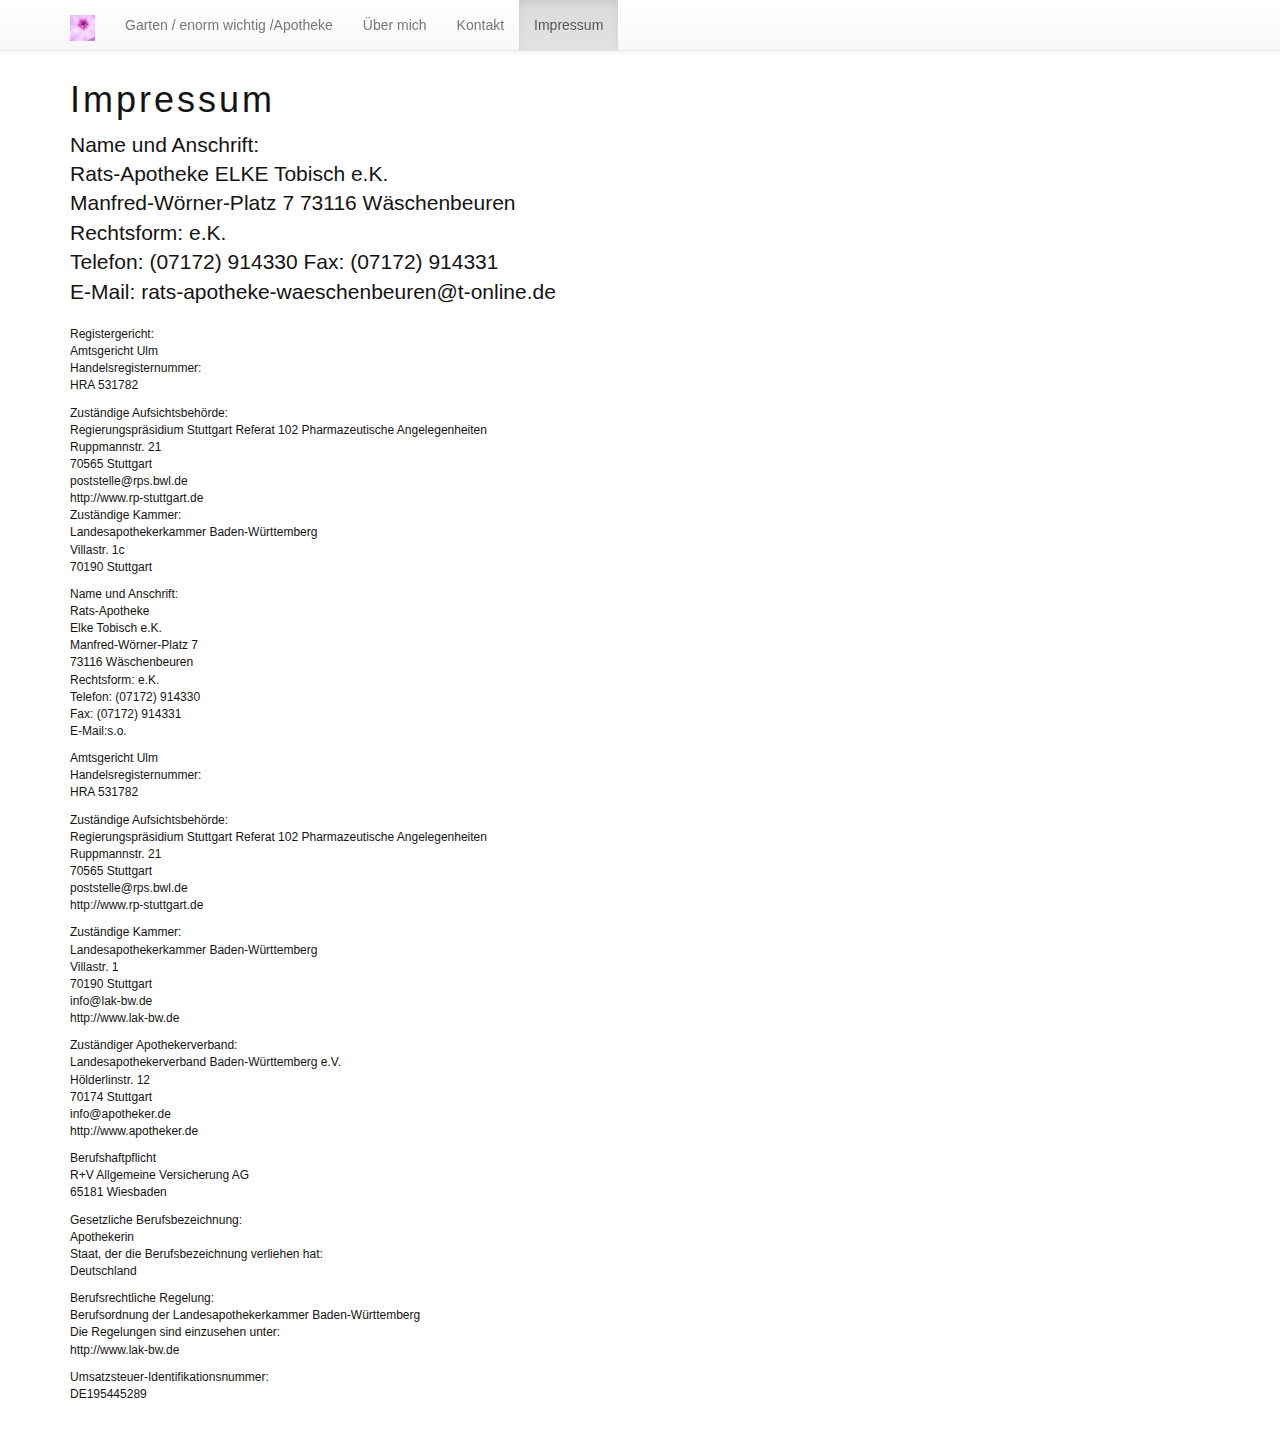
<file: impressum.html>
<!DOCTYPE html>
<html lang="de">

<head>
    <meta charset="utf-8">

    <!--  Dokumentkompatibilitätsmodus für IE-->
    <meta http-equiv="X-UA-Compatible" content="IE=edge">

    <meta name="viewport" content="width=device-width, initial-scale=1">

    <meta name="description" content="Dreierlei">
    <meta name="author" content="Elke Tobisch">
    <meta name="date" content="2016/07">
    <link rel="icon" href="Fotos/Logo.PNG">

    <title>Garten Kunst und Apotheke</title>

    <!-- Bootstrap Haupt-CSS -->
    <link href="css/bootstrap.css" rel="stylesheet">

    <!-- Bootstrap Theme-CSS -->
    <link href="css/bootstrap-theme.css" rel="stylesheet">

    <!-- Eigenes CSS -->
    <link href="css/style.css" rel="stylesheet">
</head>

<body>

    <nav class="navbar navbar-default navbar-fixed-top">

        <div class="container">

            <div class="navbar-header">
                <button type="button" class="navbar-toggle collapsed" data-toggle="collapse" data-target="#navbar" aria-expanded="false" aria-controls="navbar">
                    <!-- screen reader haben Probleme, wenn nicht jede Eingabe ein Label hat -->
                    <span class="sr-only">Navigation ein/ausblenden</span>
                    <span class="icon-bar"></span>
                    <span class="icon-bar"></span>
                    <span class="icon-bar"></span>
                </button>
                <a class="navbar-brand" href="index.html"><img alt="Logo" src="Fotos/Logo.PNG"></a>
            </div>

            <div id="navbar" class="collapse navbar-collapse">
                <ul class="nav navbar-nav">
                    <li><a href="index.html">Garten / enorm wichtig /Apotheke</a></li>
                    <li><a href="ueber-mich.html">Über mich</a></li>
                    <li><a href="kontakt.html">Kontakt</a></li>
                    <li class="active"><a href="impressum.html">Impressum</a></li>

                </ul>
            </div>
            <!--/.nav-collapse -->

        </div>
    </nav>

    <div class="container">

        <div class="inhalt">
            <h1>Impressum</h1>
            <p class="lead">
                Name und Anschrift:
                <br> Rats-Apotheke ELKE Tobisch e.K.
                <br> Manfred-Wörner-Platz 7 73116 Wäschenbeuren
                <br> Rechtsform: e.K.
                <br> Telefon: (07172) 914330 Fax: (07172) 914331
                <br> E-Mail: rats-apotheke-waeschenbeuren@t-online.de
                <br>
            </p>
            <p> Registergericht:
                <br> Amtsgericht Ulm
                <br> Handelsregisternummer:
                <br> HRA 531782
                <br>

            </p>

            <p>Zuständige Aufsichtsbehörde:
                <br> Regierungspräsidium Stuttgart Referat 102 Pharmazeutische Angelegenheiten
                <br> Ruppmannstr. 21
                <br> 70565 Stuttgart
                <br> poststelle@rps.bwl.de
                <br> http://www.rp-stuttgart.de

                <br> Zuständige Kammer:
                <br> Landesapothekerkammer Baden-Württemberg
                <br> Villastr. 1c
                <br> 70190 Stuttgart
                <br>
            </p>
            <p> Name und Anschrift:
                <br> Rats-Apotheke

                <br> Elke Tobisch e.K.
                <br> Manfred-Wörner-Platz 7
                <br> 73116 Wäschenbeuren
                <br> Rechtsform: e.K.
                <br> Telefon: (07172) 914330
                <br> Fax: (07172) 914331
                <br> E-Mail:s.o.
            </p>
            <p>
                Amtsgericht Ulm
                <br> Handelsregisternummer:
                <br> HRA 531782
            </p>
            <p>
                Zuständige Aufsichtsbehörde:
                <br> Regierungspräsidium Stuttgart Referat 102 Pharmazeutische Angelegenheiten
                <br> Ruppmannstr. 21
                <br> 70565 Stuttgart
                <br> poststelle@rps.bwl.de
                <br> http://www.rp-stuttgart.de
            </p>
            <p> Zuständige Kammer:
                <br> Landesapothekerkammer Baden-Württemberg
                <br> Villastr. 1
                <br> 70190 Stuttgart
                <br> info@lak-bw.de
                <br> http://www.lak-bw.de
            </p>
            <p> Zuständiger Apothekerverband:
                <br> Landesapothekerverband Baden-Württemberg e.V.
                <br> Hölderlinstr. 12
                <br> 70174 Stuttgart
                <br> info@apotheker.de
                <br> http://www.apotheker.de
            </p>
            <p> Berufshaftpflicht
                <br> R+V Allgemeine Versicherung AG
                <br> 65181 Wiesbaden
            </p>
            <p> Gesetzliche Berufsbezeichnung:
                <br> Apothekerin

                <br> Staat, der die Berufsbezeichnung verliehen hat:
                <br> Deutschland
            </p>

            <p>Berufsrechtliche Regelung:
                <br> Berufsordnung der Landesapothekerkammer Baden-Württemberg
                <br> Die Regelungen sind einzusehen unter:
                <br> http://www.lak-bw.de
            </p>

            <p> Umsatzsteuer-Identifikationsnummer:
                <br> DE195445289
            </p>

            <br>



        </div>

    </div>
    <!-- /.container -->


    <!-- Bootstrap Haupt-JavaScript -->
    <script src="js/jquery.js"></script>
    <script src="js/bootstrap.js"></script>
</body>

</html>
</file>
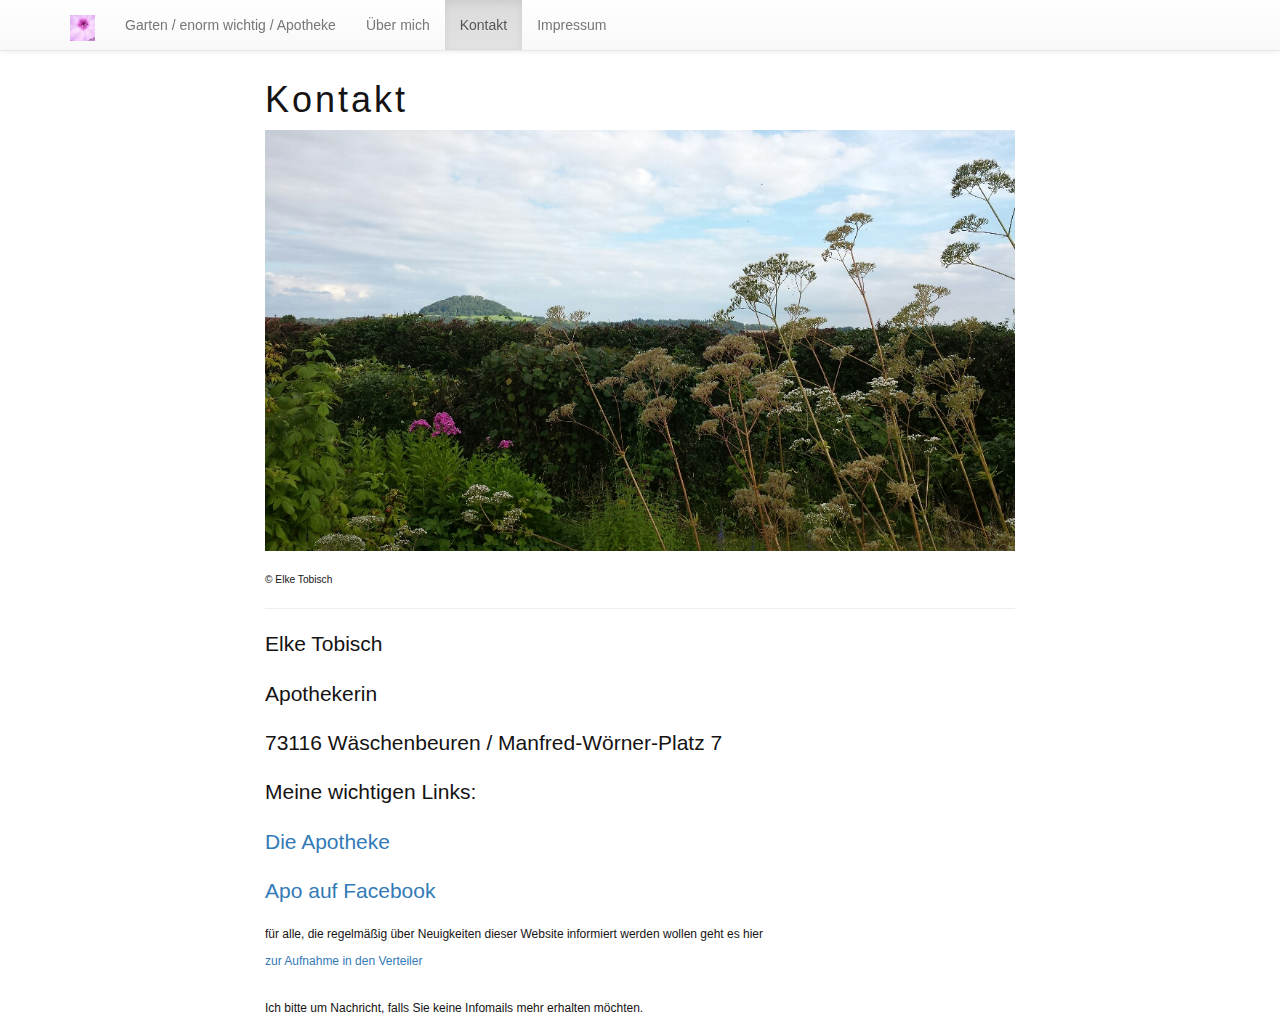
<file: kontakt.html>
<!DOCTYPE html>
<html lang="de">

<head>
    <meta charset="utf-8">

    <!--  Dokumentkompatibilitätsmodus für IE-->
    <meta http-equiv="X-UA-Compatible" content="IE=edge">

    <meta name="viewport" content="width=device-width, initial-scale=1">

    <meta name="description" content="Dreierlei">
    <meta name="author" content="Elke Tobisch">
    <meta name="date" content="2016/07">
    <link rel="icon" href="Fotos/Logo.PNG">

    <title>Elke in Garten und Apotheke</title>

    <!-- Bootstrap Haupt-CSS -->
    <link href="css/bootstrap.css" rel="stylesheet">

    <!-- Bootstrap Theme-CSS -->
    <link href="css/bootstrap-theme.css" rel="stylesheet">

    <!-- Eigenes CSS -->
    <link href="css/style.css" rel="stylesheet">


</head>

<body>

    <nav class="navbar navbar-default navbar-fixed-top">

        <div class="container">

            <div class="navbar-header">
                <button type="button" class="navbar-toggle collapsed" data-toggle="collapse" data-target="#navbar" aria-expanded="false" aria-controls="navbar">
                    <!-- screen reader haben Probleme, wenn nicht jede Eingabe ein Label hat -->
                    <span class="sr-only">Navigation ein/ausblenden</span>
                    <span class="icon-bar"></span>
                    <span class="icon-bar"></span>
                    <span class="icon-bar"></span>
                </button>
                <a class="navbar-brand" href="index.html"><img alt="Logo" src="Fotos/Logo.PNG"></a>
            </div>

            <div id="navbar" class="collapse navbar-collapse">
                <ul class="nav navbar-nav">
                    <li><a href="index.html">Garten / enorm wichtig / Apotheke</a></li>
                    <li><a href="ueber.mich.html">Über mich</a></li>
                    <li class="active"><a href="kontakt.html">Kontakt</a></li>
                    <li><a href="impressum.html">Impressum</a></li>
                </ul>
            </div>
            <!--/.nav-collapse -->

        </div>
    </nav>

    <div class="container">
        <div class="row">
            <div class="col-md-8 col-md-offset-2">


                <div class="inhalt">
                    <h1>Kontakt</h1>

                    <div class="cd-md-4">
                        <img alt="Hohenstaufenblick" src="Fotos/Hohenstaufenblick.jpg" class="profilbild_image img-responsive">
                        <p class="bildunterschrift"><small> © Elke Tobisch</small></p>
                        <hr>


                    </div>

                    <div vocab="http://schema.org/" typeof="Person">
                        <span property="name"><p class=lead>Elke Tobisch</p></span>
                        <span property="jobTitle"><p class=lead>Apothekerin</p></span>
                        <div property="address" typeof="PostalAddress">
                            <span property="streetAddress"><p class=lead>
73116 Wäschenbeuren /
Manfred-Wörner-Platz 7
    </p></span>
                        </div>

                        <p class="lead">Meine wichtigen Links:
                        </p>

                        <p class=lead><a href="http://www.rats-apotheke-waeschenbeuren.de/">Die Apotheke</a></p>

                        <p class=lead><a href="https://www.facebook.com/Rats-Apotheke-W%C3%A4schenbeuren-401132176577280/">Apo auf Facebook</a></p>
                        <p>für alle, die regelmäßig über Neuigkeiten dieser Website informiert werden wollen geht es hier

                        </p>
                        <p>
                            <a href="mailto: rats-apotheke-waeschenbeuren@t-online.de?subject=bitte%20in%20den%20Verteiler%20aufnehmen">zur Aufnahme in den Verteiler </a></p>

                        <br>
                        <p>Ich bitte um Nachricht, falls Sie keine Infomails mehr erhalten möchten.
                        </p>



                    </div>
                </div>
            </div>
        </div>
        <!-- /.container -->


        <!-- Bootstrap Haupt-JavaScript -->
        <script src="js/jquery.js"></script>
        <script src="js/bootstrap.js"></script>
</body>

</html>
</file>
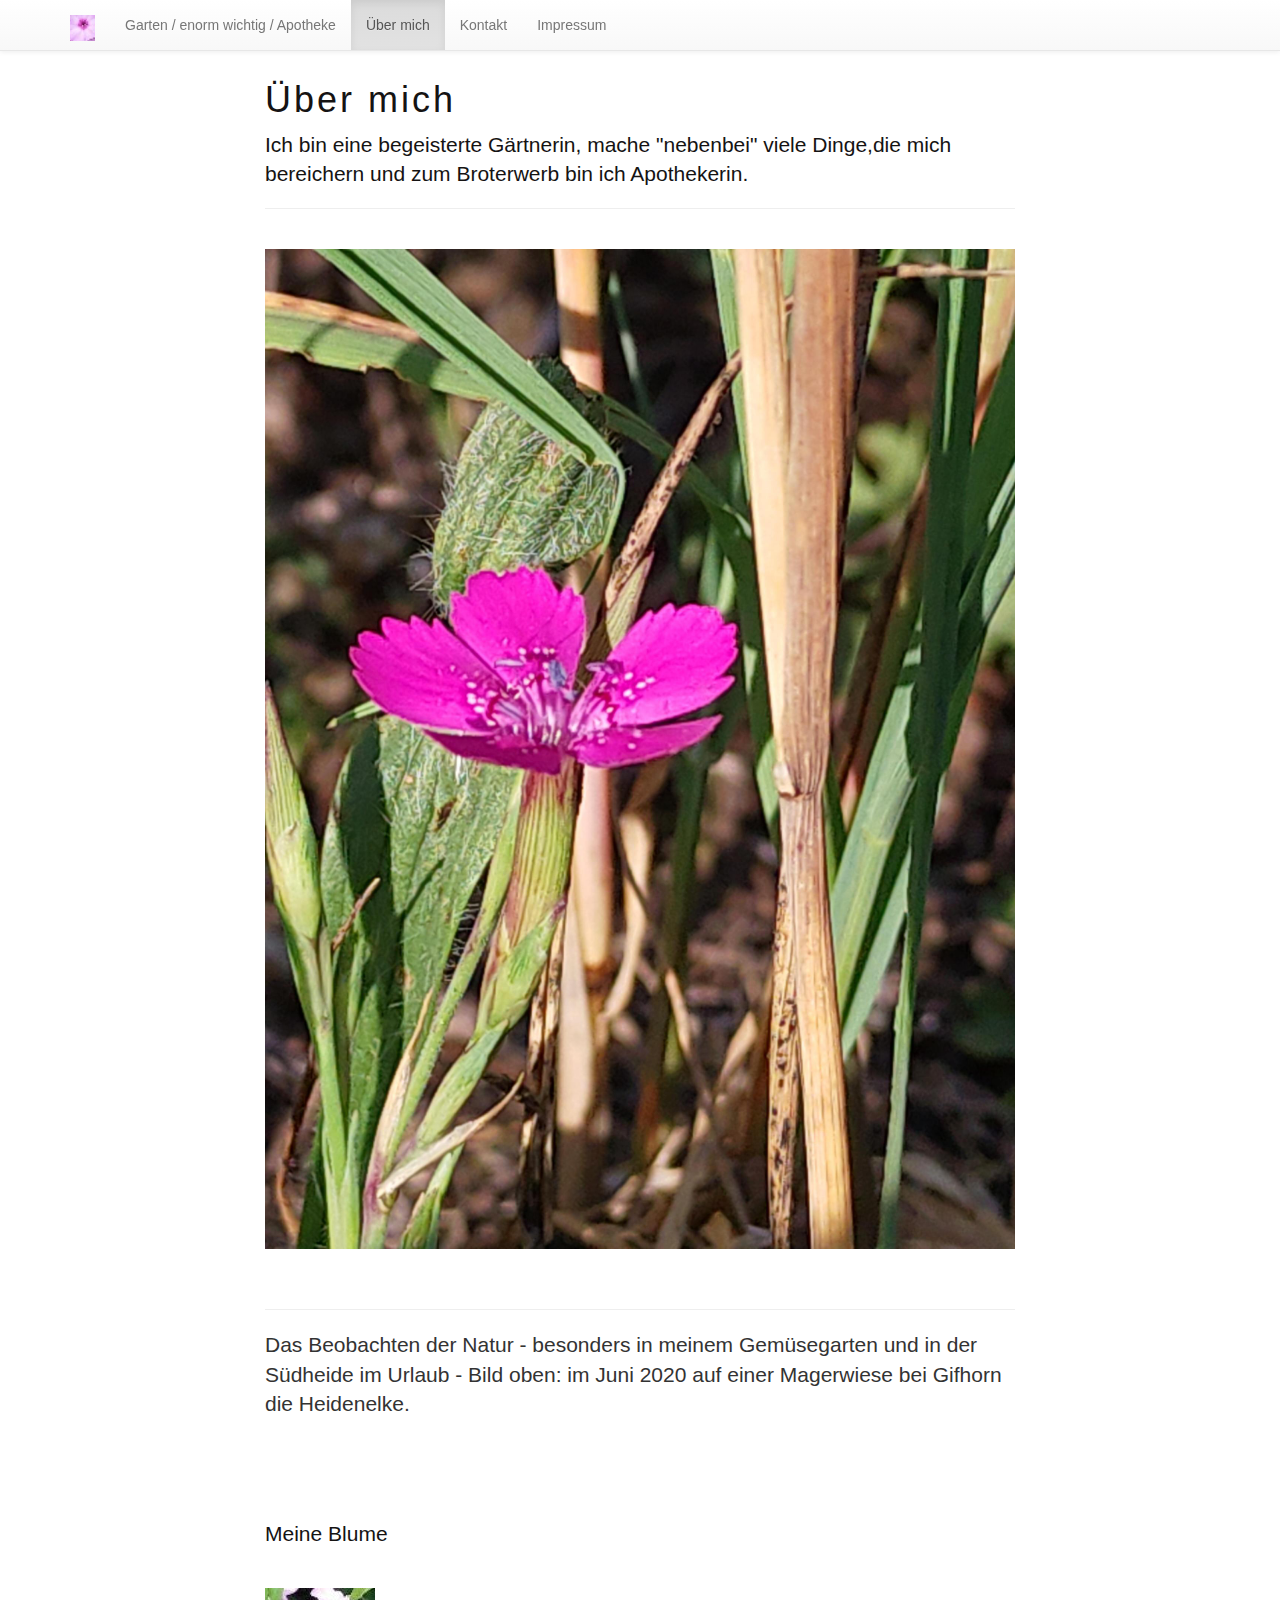
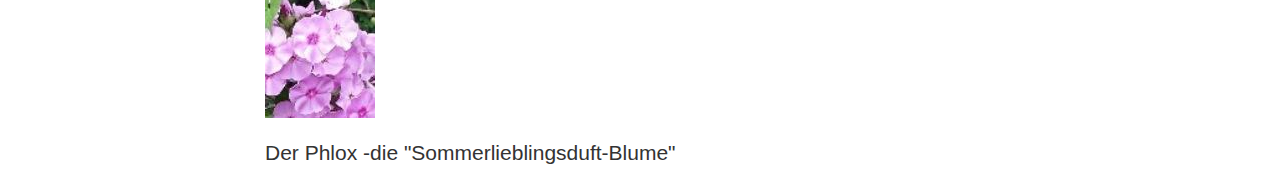
<file: ueber.mich.html>
<!DOCTYPE html>
<html lang="de">

<head>
    <meta charset="utf-8">

    <!--  Dokumentkompatibilitätsmodus für IE-->
    <meta http-equiv="X-UA-Compatible" content="IE=edge">

    <meta name="viewport" content="width=device-width, initial-scale=1">

    <meta name="description" content="Dreierlei">
    <meta name="author" content="Elke Tobisch">
    <meta name="date" content="2016/07">
    <link rel="icon" href="Fotos/Logo.PNG">

    <title>Garten Kunst und Apotheke</title>

    <!-- Bootstrap Haupt-CSS -->
    <link href="css/bootstrap.css" rel="stylesheet">

    <!-- Bootstrap Theme-CSS -->
    <link href="css/bootstrap-theme.css" rel="stylesheet">

    <!-- Eigenes CSS -->
    <link href="css/style.css" rel="stylesheet">
</head>

<body>

    <nav class="navbar navbar-default navbar-fixed-top">

        <div class="container">

            <div class="navbar-header">
                <button type="button" class="navbar-toggle collapsed" data-toggle="collapse" data-target="#navbar" aria-expanded="false" aria-controls="navbar">
                    <!-- screen reader haben Probleme, wenn nicht jede Eingabe ein Label hat -->
                    <span class="sr-only">Navigation ein/ausblenden</span>
                    <span class="icon-bar"></span>
                    <span class="icon-bar"></span>
                    <span class="icon-bar"></span>
                </button>
                <a class="navbar-brand" href="ueber.mich.html"><img alt="Logo" src="Fotos/Logo.PNG"></a>
            </div>

            <div id="navbar" class="collapse navbar-collapse">
                <ul class="nav navbar-nav">
                    <li><a href="index.html">Garten / enorm wichtig / Apotheke</a></li>
                    <li class="active"><a href="ueber.mich.html">Über mich</a></li>
                    <li><a href="kontakt.html">Kontakt</a></li>
                    <li><a href="impressum.html">Impressum</a></li>
                </ul>
            </div>
            <!--/.nav-collapse -->

        </div>
    </nav>

    <div class="container">
        <div class="row">
            <div class="col-md-8 col-md-offset-2">

                <div class="inhalt">
                    <h1>Über mich</h1>

                    <p class="lead">Ich bin eine begeisterte Gärtnerin, mache "nebenbei" viele Dinge,die mich bereichern und zum Broterwerb bin ich Apothekerin.
                        <hr>

                        <br/>
                </div>

                <div class="cd-md-4">
                    <img alt="Teich" src="Fotos/2020_Heidenelke.jpg" class="profilbild_image img-responsive">
                    <br>

                    <hr>

                    <p class="lead">Das Beobachten der Natur - besonders in meinem Gemüsegarten und in der Südheide im Urlaub -  Bild oben: im Juni 2020 auf einer Magerwiese bei Gifhorn die Heidenelke.
                    </p>
                </div>
            </div>
        </div>
    </div>

    <div class="container">
        <div class="row">
            <div class="col-md-8 col-md-offset-2">

                <div class="inhalt">

                    <p class="lead">Meine Blume</p>
                    <br>

                </div>

                <div class="cd-md-4">
                    <img alt="Phlox" src="Fotos/Phlox.jpeg" class="profilbild_image img-responsive">




                    <h2 class="lead">Der Phlox -die "Sommerlieblingsduft-Blume"
                    </h2>
                </div>
            </div>
        </div>
    </div>










    <!-- /.container -->


    <!-- Bootstrap Haupt-JavaScript -->
    <script src="js/jquery.js"></script>
    <script src="js/bootstrap.js"></script>
</body>

</html>
</file>
<file: css/style.css>
.inhalt {
                    margin-top: 80px;
                    color: #151313;
                }
                
                .profilbild_image {
                    margin-bottom: 20px;
                }
                
                body {
                    font-family: century gothic, sans-serif;
                }
                
                h1 {
                    letter-spacing: 3px;
                    opacity: 1.0;
                }
                
                p {
                    font-size: 12px;
                }
                
                figure {
                    display: table-cell;
                    padding: 0 4px;
                    text-align: center
                }
                /*
                            @keyframes erscheinen {
     0% {
         opacity: 0.0;
     }
     100% {
         opacity: 1.0;
     }
 }
 
 .bildunterschrift {
     opacity: 0.0;
 }
 
 h2 {
     opacity: 0.0;
 }
*/
                /*
                            h2:hover {
                                animation-name: : erscheinen;
                                animation-duration: 10s;
                                opacity: 1.0;
                            }
*/
                /*
                                .bildunterschrift:hover {
     animation-name: : erscheinen;
     animation-duration: 10s;
     opacity: 1.0;
*/
            }
</file>
